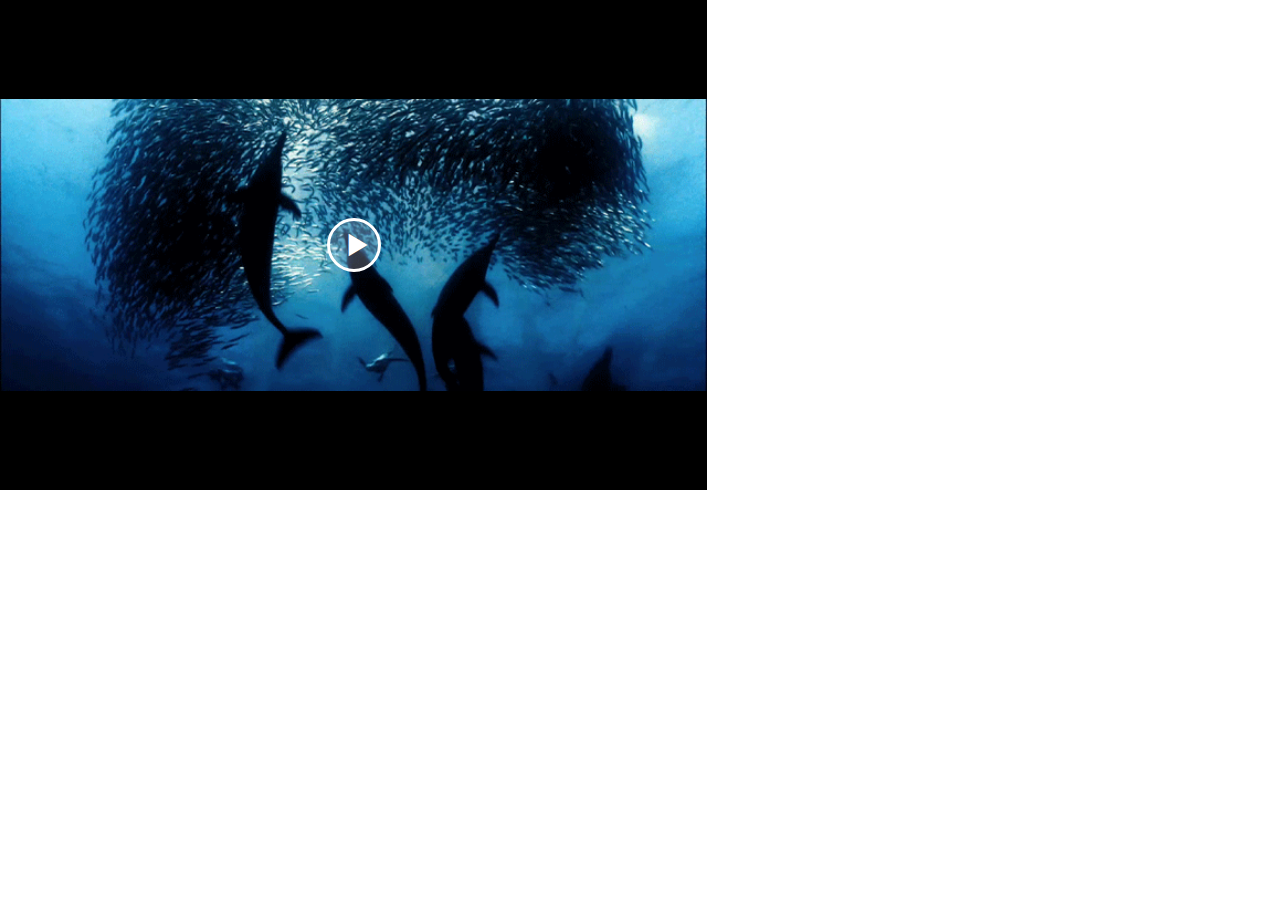
<file: pcwz/video/index.html>
<!DOCTYPE html PUBLIC "-//W3C//DTD XHTML 1.0 Transitional//EN" "http://www.w3.org/TR/xhtml1/DTD/xhtml1-transitional.dtd">
<html xmlns="http://www.w3.org/1999/xhtml">
<head>
<meta http-equiv="Content-Type" content="text/html; charset=utf-8" />
<title>HTML5视频播放器Video.Js演示地址</title>

<!-- Chang URLs to wherever Video.js files will be hosted -->
<link href="video-js.css" rel="stylesheet" type="text/css">
<!-- video.js must be in the <head> for older IEs to work. -->
<script src="video.js"></script>

<!-- Unless using the CDN hosted version, update the URL to the Flash SWF -->
<script>
videojs.options.flash.swf = "video-js.swf";
</script>


</head>
<body>


<div style="width: 707px;height: 490px;margin:0;">
	<video id="example_video_1" class="video-js vjs-default-skin" controls preload="none" width="707" height="490" poster="oceans-clip.png" data-setup="{}">
		<source src="oceans-clip.mp4" type='video/mp4' />
		<source src="oceans-clip.webm" type='video/webm' />
		<source src="oceans-clip.ogv" type='video/ogg' />
		<track kind="captions" src="demo.captions.vtt" srclang="en" label="English"></track><!-- Tracks need an ending tag thanks to IE9 -->
		<track kind="subtitles" src="demo.captions.vtt" srclang="en" label="English"></track><!-- Tracks need an ending tag thanks to IE9 -->
	</video>
</div>


</body>
</html>
</file>
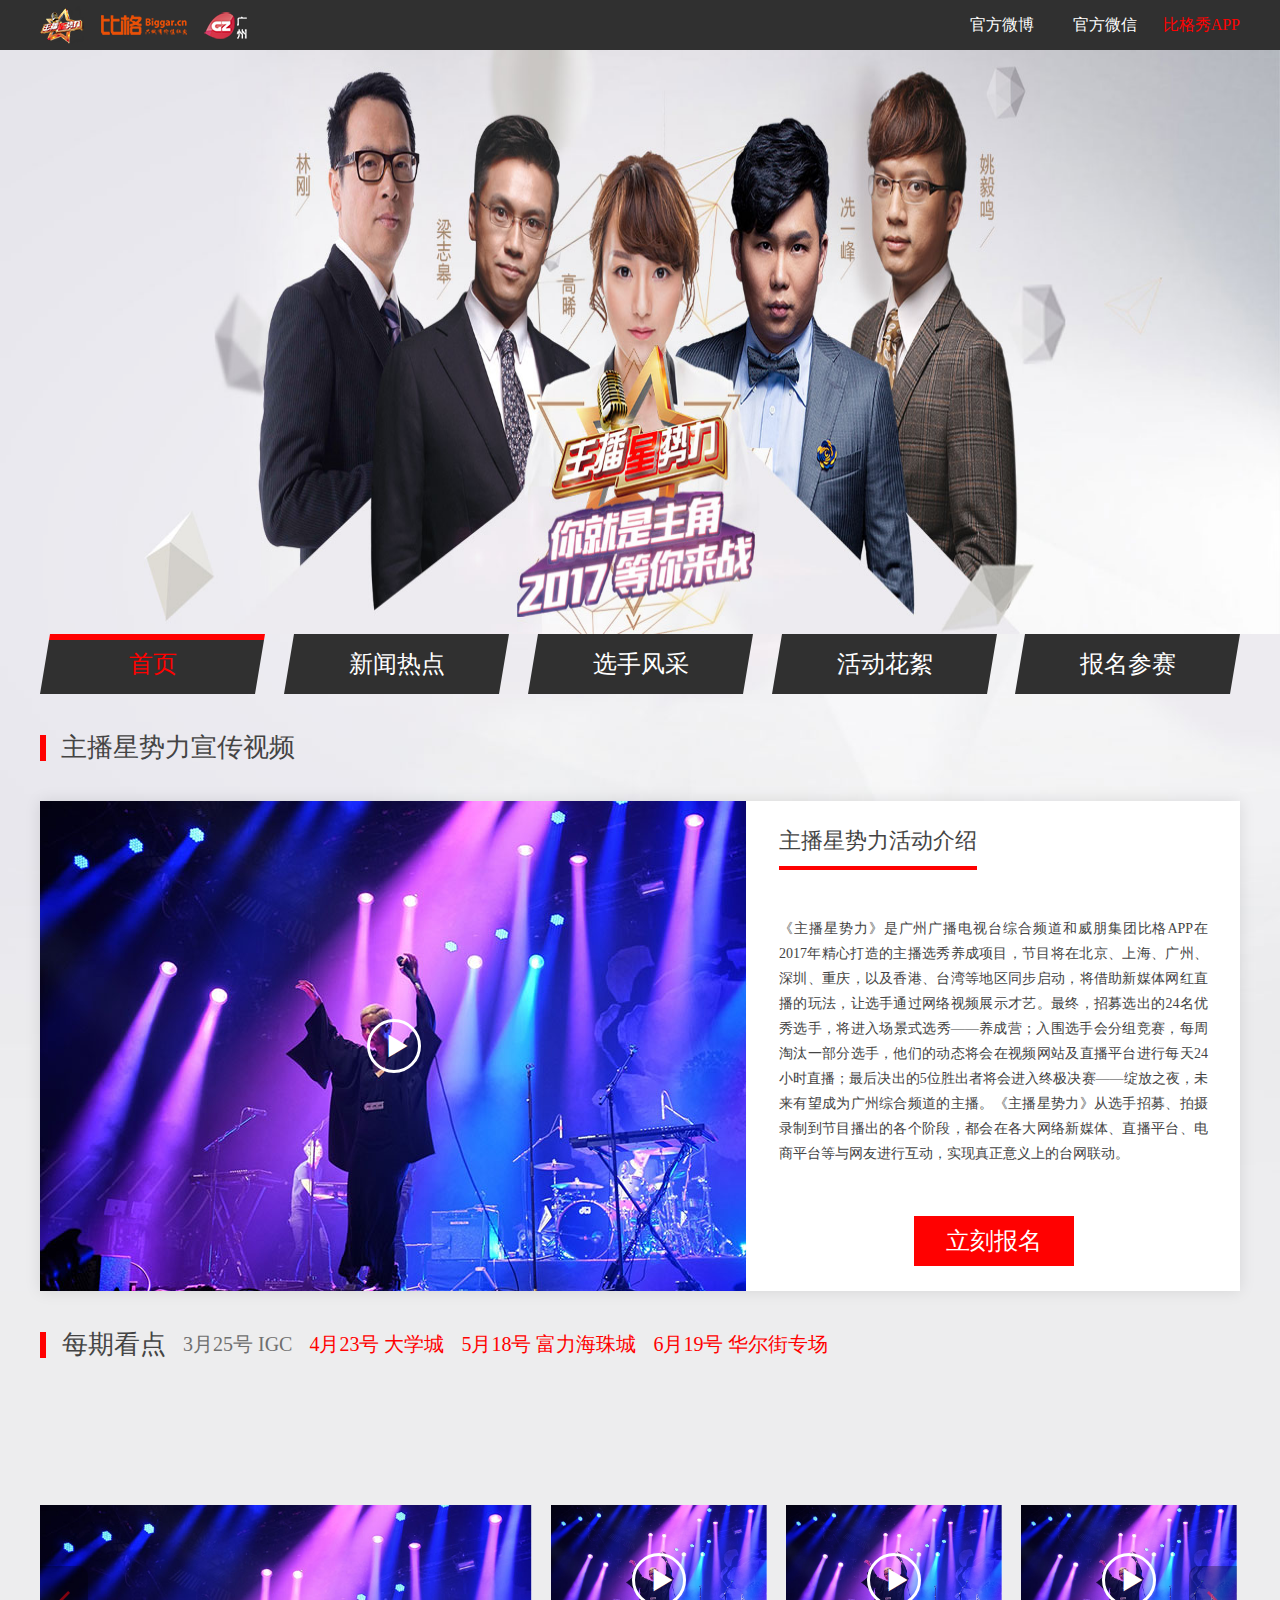
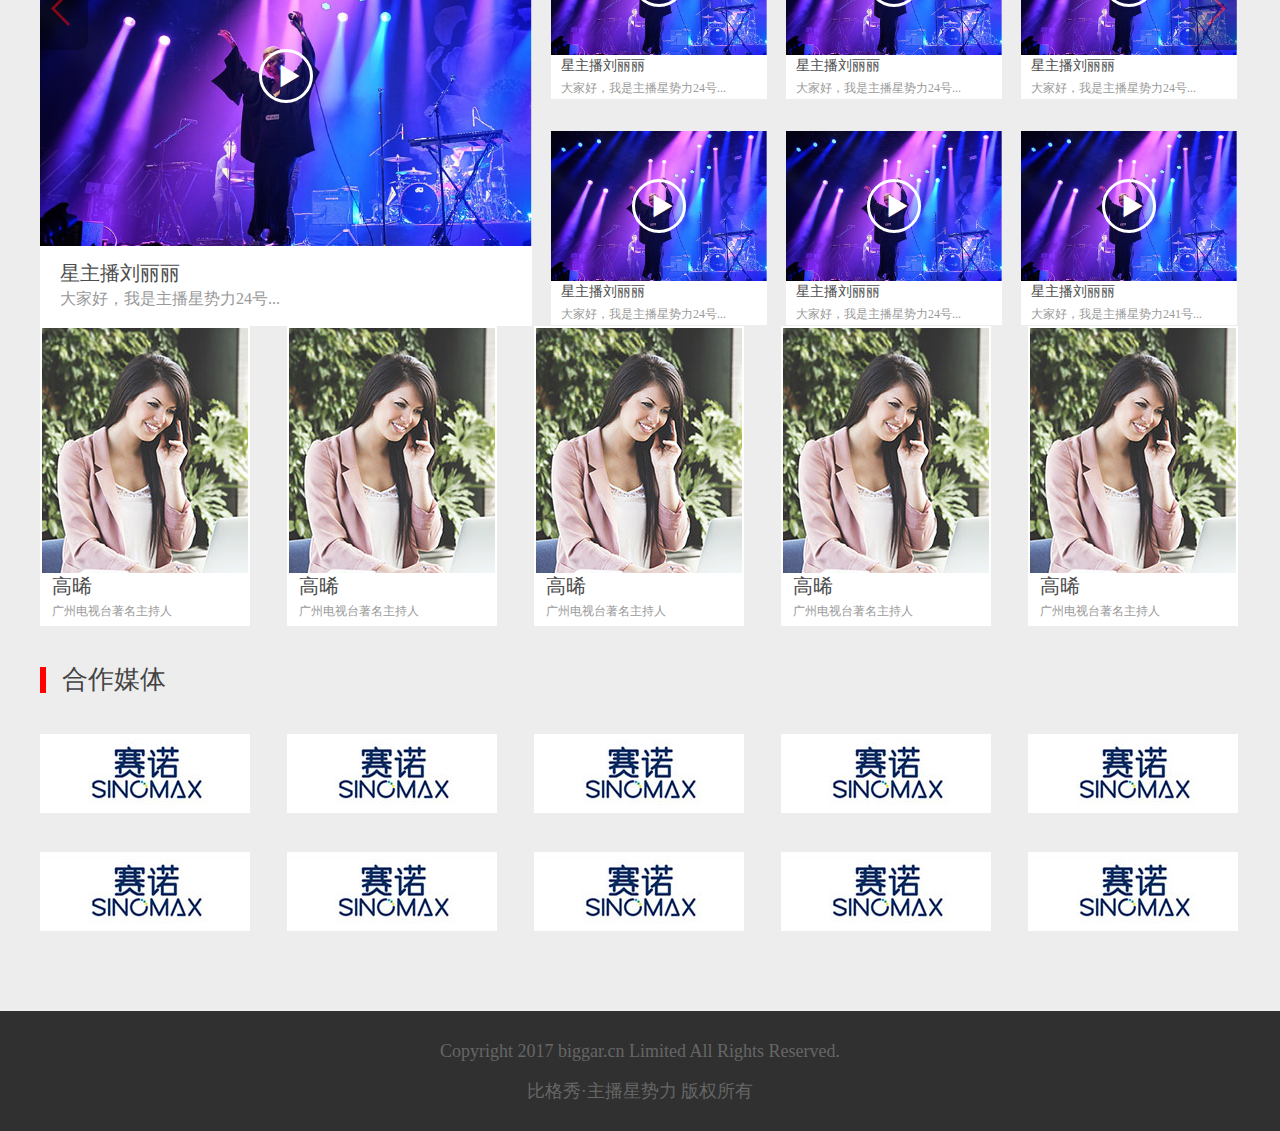
<file: pcwz/star_pc_index.html>
<!DOCTYPE html>
<html lang="en">
	<head>
		<meta charset="UTF-8">
		<meta http-equiv="Content-Type" content="text/html; charset=UTF-8">
		<meta http-equiv="X-UA-Compatible" content="IE=edge">
		<meta name="viewport" content="initial-scale=1, maximum-scale=1">
		<meta name="apple-mobile-web-app-capable" content="yes">
		<meta name="apple-mobile-web-app-status-bar-style" content="black">
		<title>主播星势力-首页</title>
		<link rel="stylesheet" href="css/style_star_pc_index.css" />
		<link rel="stylesheet" href="css/style_star_pc_main.css"/>
		<!-- 视频播放器 -->
		<link href="video/video-js.css" rel="stylesheet" type="text/css">
		<script src="video/video.js"></script>
		
		<!-- 左右滑动 -->
		<script type="text/javascript" src="js/jquery-1.7.2.min.js"></script> 
		<script type="text/javascript" src="js/star-pcindex-common.js"></script> 
		<script type="text/javascript" src="js/star-pcindex.js"></script>
		
		
	</head>
	<body>
		<!--logo 开始-->
		<div class="top_all">
		    <div class="top">
		    	<div class="top_l">
		    		<a href="#"><img src="images/star_pc_logo_xingshili.png" alt="主播星势力" /></a>
		    		<a href="#"><img src="images/star_pc_logo_biggar.png" alt="比格秀" /></a>
		    		<a href="#"><img src="images/star_pc_logo_gztv.png" alt="广州广播电视台综合频道" /></a>
		    	</div>
		        <div class="top_r">
		        	<a href="#" class="pc_weibo">官方微博</a>
		        	<!--<a href="#"onMouseOver="document.all.pc_erweima.style.visibility=''" onMouseOut="document.all.pc_erweima.style.visibility='hidden'">官方微信</a>
			    	<div class="pc_erweima">
				        <img src="images/biggar_logo.jpg" width="100" height="100" />
						关注官方微信
				    </div>-->
				    <div class="weixin" onmouseover="this.className = 'weixin on';" onmouseout="this.className = 'weixin';">
						<a href="javascript:;">官方微信</a>
					    <div class="weixin_nr">
					    	<div class="arrow"></div>
					        <img src="images/biggar_logo.jpg" width="90" height="90" />
					    </div>
					</div>
		        	<a href="#" class="pc_app">比格秀APP</a>
		        </div>
		    </div>
		</div>
		<!--logo 结束-->
		<!-- banner 开始 -->
		<div class="index_banner">
			<img src="images/banner_bg.jpg" alt="" />
		</div>
		<!-- banner 结束 -->
		<!-- 导航 开始 -->
		<div class="nav_content_all">
			<div class="nav_content">
				<div class="nav_cont_top">
					<a class="current" href="#">首页</a>
					<a href="#">新闻热点</a>
					<a href="#">选手风采</a>
					<a href="#">活动花絮</a>
					<a href="#">报名参赛</a>
				</div>
				<div class="nav_cont_bottom">
					<div class="propaganda_title">
						<i></i>
						<h4>主播星势力宣传视频</h4>
					</div>
					<div class="propaganda_content">
						<div class="propaganda_cont_l">
							<!--<iframe src="video/index.html"></iframe>-->
							<div style="width: 707px;height: 490px;margin:0;">
								<video id="example_video_1" class="video-js vjs-default-skin" controls preload="none" width="707" height="490" poster="images/shiping_bg.jpg" data-setup="{}">
									<source src="video/zhuboxinshili.mov" type='video/mp4' />
									<source src="video/zhuboxinshili.mov" type='video/webm' />
									<source src="video/zhuboxinshili.mov" type='video/ogg' />
									<track kind="captions" src="video/demo.captions.vtt" srclang="en" label="English"></track><!-- Tracks need an ending tag thanks to IE9 -->
									<track kind="subtitles" src="video/demo.captions.vtt" srclang="en" label="English"></track><!-- Tracks need an ending tag thanks to IE9 -->
								</video>
							</div>
						</div>
						<div class="propaganda_cont_r">
							<div class="propaganda_cont_r_title">
								<h4>主播星势力活动介绍</h4>
							</div>
							<div class="propaganda_cont_r_content">
								<div class="propaganda_cont_r_text">
									<p>《主播星势力》是广州广播电视台综合频道和威朋集团比格APP在2017年精心打造的主播选秀养成项目，节目将在北京、上海、广州、深圳、重庆，以及香港、台湾等地区同步启动，将借助新媒体网红直播的玩法，让选手通过网络视频展示才艺。最终，招募选出的24名优秀选手，将进入场景式选秀——养成营；入围选手会分组竞赛，每周淘汰一部分选手，他们的动态将会在视频网站及直播平台进行每天24小时直播；最后决出的5位胜出者将会进入终极决赛——绽放之夜，未来有望成为广州综合频道的主播。《主播星势力》从选手招募、拍摄录制到节目播出的各个阶段，都会在各大网络新媒体、直播平台、电商平台等与网友进行互动，实现真正意义上的台网联动。</p>
								</div>
								<div class="propaganda_cont_r_btn">
									<a href="#" onMouseOver="document.all.menulayer_1.style.visibility=''" onMouseOut="document.all.menulayer_1.style.visibility='hidden'">立刻报名</a>
									<div id="menulayer_1" class="menulayer" style="visibility: hidden;margin-top: -50px;">About Us, About Blazing Flames.</div>
								</div>
							</div>
						</div>
					</div>
				</div>
			</div>
		</div>
		<!-- 导航 结束 -->
		<!-- 内容 开始 -->
		<div class="content_all">
			<div class="content_a">
				<div class="content_a_title">
					<i></i>
					<h4>每期看点</h4>
					<h5>3月25号 IGC</h5>
					<span>4月23号 大学城</span>
					<span>5月18号 富力海珠城</span>
					<span>6月19号 华尔街专场 </span>
				</div>
			   	<div class="m_banner">
			   		<div class="content_a_cont" style="" id="banner1">
			      		<div class="content_a_cont_l">
							<div style="width: 492px;height: 341px;margin:0;">
								<video id="example_video_1" class="video-js vjs-default-skin" controls preload="none" width="492" height="341" poster="images/shiping_bg.jpg" data-setup="{}">
									<source src="video/zhuboxinshili.mov" type='video/mp4' />
									<source src="video/zhuboxinshili.mov" type='video/webm' />
									<source src="video/zhuboxinshili.mov" type='video/ogg' />
									<track kind="captions" src="video/demo.captions.vtt" srclang="en" label="English"></track><!-- Tracks need an ending tag thanks to IE9 -->
									<track kind="subtitles" src="video/demo.captions.vtt" srclang="en" label="English"></track><!-- Tracks need an ending tag thanks to IE9 -->
								</video>
							</div>
							<div class="content_a_cont_video_tit">
								<h4>星主播刘丽丽</h4>
								<h5>大家好，我是主播星势力24号...</h5>
							</div>
						</div>
						<div class="content_a_cont_r">
							<div class="content_a_cont_rt">
								<div style="width: 216px;height: 150px;margin:0;">
									<video id="example_video_l" class="video-js vjs-default-skin" controls preload="none" width="216" height="150" poster="images/shiping_bg.jpg" data-setup="{}">
										<source src="video/zhuboxinshili.mov" type='video/mp4' />
										<source src="video/zhuboxinshili.mov" type='video/webm' />
										<source src="video/zhuboxinshili.mov" type='video/ogg' />
										<track kind="captions" src="video/demo.captions.vtt" srclang="en" label="English"></track><!-- Tracks need an ending tag thanks to IE9 -->
										<track kind="subtitles" src="video/demo.captions.vtt" srclang="en" label="English"></track><!-- Tracks need an ending tag thanks to IE9 -->
									</video>
								</div>
								<div class="content_a_cont_video_rttit">
									<h4>星主播刘丽丽</h4>
									<h5>大家好，我是主播星势力24号...</h5>
								</div>
							</div>
							<div class="content_a_cont_rb">
								<div style="width: 216px;height: 150px;margin:0;">
									<video id="example_video_l" class="video-js vjs-default-skin" controls preload="none" width="216" height="150" poster="images/shiping_bg.jpg" data-setup="{}">
										<source src="video/zhuboxinshili.mov" type='video/mp4' />
										<source src="video/zhuboxinshili.mov" type='video/webm' />
										<source src="video/zhuboxinshili.mov" type='video/ogg' />
										<track kind="captions" src="video/demo.captions.vtt" srclang="en" label="English"></track><!-- Tracks need an ending tag thanks to IE9 -->
										<track kind="subtitles" src="video/demo.captions.vtt" srclang="en" label="English"></track><!-- Tracks need an ending tag thanks to IE9 -->
									</video>
								</div>
								<div class="content_a_cont_video_rbtit">
									<h4>星主播刘丽丽</h4>
									<h5>大家好，我是主播星势力24号...</h5>
								</div>
							</div>
						</div>
						<div class="content_a_cont_r">
							<div class="content_a_cont_rt">
								<div style="width: 216px;height: 150px;margin:0;">
									<video id="example_video_l" class="video-js vjs-default-skin" controls preload="none" width="216" height="150" poster="images/shiping_bg.jpg" data-setup="{}">
										<source src="video/zhuboxinshili.mov" type='video/mp4' />
										<source src="video/zhuboxinshili.mov" type='video/webm' />
										<source src="video/zhuboxinshili.mov" type='video/ogg' />
										<track kind="captions" src="video/demo.captions.vtt" srclang="en" label="English"></track><!-- Tracks need an ending tag thanks to IE9 -->
										<track kind="subtitles" src="video/demo.captions.vtt" srclang="en" label="English"></track><!-- Tracks need an ending tag thanks to IE9 -->
									</video>
								</div>
								<div class="content_a_cont_video_rttit">
									<h4>星主播刘丽丽</h4>
									<h5>大家好，我是主播星势力24号...</h5>
								</div>
							</div>
							<div class="content_a_cont_rb">
								<div style="width: 216px;height: 150px;margin:0;">
									<video id="example_video_l" class="video-js vjs-default-skin" controls preload="none" width="216" height="150" poster="images/shiping_bg.jpg" data-setup="{}">
										<source src="video/zhuboxinshili.mov" type='video/mp4' />
										<source src="video/zhuboxinshili.mov" type='video/webm' />
										<source src="video/zhuboxinshili.mov" type='video/ogg' />
										<track kind="captions" src="video/demo.captions.vtt" srclang="en" label="English"></track><!-- Tracks need an ending tag thanks to IE9 -->
										<track kind="subtitles" src="video/demo.captions.vtt" srclang="en" label="English"></track><!-- Tracks need an ending tag thanks to IE9 -->
									</video>
								</div>
								<div class="content_a_cont_video_rbtit">
									<h4>星主播刘丽丽</h4>
									<h5>大家好，我是主播星势力24号...</h5>
								</div>
							</div>
						</div>
						<div class="content_a_cont_r">
							<div class="content_a_cont_rt">
								<div style="width: 216px;height: 150px;margin:0;">
									<video id="example_video_l" class="video-js vjs-default-skin" controls preload="none" width="216" height="150" poster="images/shiping_bg.jpg" data-setup="{}">
										<source src="video/zhuboxinshili.mov" type='video/mp4' />
										<source src="video/zhuboxinshili.mov" type='video/webm' />
										<source src="video/zhuboxinshili.mov" type='video/ogg' />
										<track kind="captions" src="video/demo.captions.vtt" srclang="en" label="English"></track><!-- Tracks need an ending tag thanks to IE9 -->
										<track kind="subtitles" src="video/demo.captions.vtt" srclang="en" label="English"></track><!-- Tracks need an ending tag thanks to IE9 -->
									</video>
								</div>
								<div class="content_a_cont_video_rttit">
									<h4>星主播刘丽丽</h4>
									<h5>大家好，我是主播星势力24号...</h5>
								</div>
							</div>
							<div class="content_a_cont_rb">
								<div style="width: 216px;height: 150px;margin:0;">
									<video id="example_video_l" class="video-js vjs-default-skin" controls preload="none" width="216" height="150" poster="images/shiping_bg.jpg" data-setup="{}">
										<source src="video/zhuboxinshili.mov" type='video/mp4' />
										<source src="video/zhuboxinshili.mov" type='video/webm' />
										<source src="video/zhuboxinshili.mov" type='video/ogg' />
										<track kind="captions" src="video/demo.captions.vtt" srclang="en" label="English"></track><!-- Tracks need an ending tag thanks to IE9 -->
										<track kind="subtitles" src="video/demo.captions.vtt" srclang="en" label="English"></track><!-- Tracks need an ending tag thanks to IE9 -->
									</video>
								</div>
								<div class="content_a_cont_video_rbtit">
									<h4>星主播刘丽丽</h4>
									<h5>大家好，我是主播星势力241号...</h5>
								</div>
							</div>
						</div>
				    </div>
				    <div class="content_a_cont" style="display:none;" id="banner2">
				      	<div class="content_a_cont_l">
							<div style="width: 492px;height: 341px;margin:0;">
								<video id="example_video_1" class="video-js vjs-default-skin" controls preload="none" width="492" height="341" poster="images/shiping_bg.jpg" data-setup="{}">
									<source src="video/zhuboxinshili.mov" type='video/mp4' />
									<source src="video/zhuboxinshili.mov" type='video/webm' />
									<source src="video/zhuboxinshili.mov" type='video/ogg' />
									<track kind="captions" src="video/demo.captions.vtt" srclang="en" label="English"></track><!-- Tracks need an ending tag thanks to IE9 -->
									<track kind="subtitles" src="video/demo.captions.vtt" srclang="en" label="English"></track><!-- Tracks need an ending tag thanks to IE9 -->
								</video>
							</div>
							<div class="content_a_cont_video_tit">
								<h4>星主播刘丽丽</h4>
								<h5>大家好，我是主播星势力24号...</h5>
							</div>
						</div>
						<div class="content_a_cont_r">
							<div class="content_a_cont_rt">
								<div style="width: 216px;height: 150px;margin:0;">
									<video id="example_video_l" class="video-js vjs-default-skin" controls preload="none" width="216" height="150" poster="images/shiping_bg.jpg" data-setup="{}">
										<source src="video/zhuboxinshili.mov" type='video/mp4' />
										<source src="video/zhuboxinshili.mov" type='video/webm' />
										<source src="video/zhuboxinshili.mov" type='video/ogg' />
										<track kind="captions" src="video/demo.captions.vtt" srclang="en" label="English"></track><!-- Tracks need an ending tag thanks to IE9 -->
										<track kind="subtitles" src="video/demo.captions.vtt" srclang="en" label="English"></track><!-- Tracks need an ending tag thanks to IE9 -->
									</video>
								</div>
								<div class="content_a_cont_video_rttit">
									<h4>星主播刘丽丽</h4>
									<h5>大家好，我是主播星势力24号...</h5>
								</div>
							</div>
							<div class="content_a_cont_rb">
								<div style="width: 216px;height: 150px;margin:0;">
									<video id="example_video_l" class="video-js vjs-default-skin" controls preload="none" width="216" height="150" poster="images/shiping_bg.jpg" data-setup="{}">
										<source src="video/zhuboxinshili.mov" type='video/mp4' />
										<source src="video/zhuboxinshili.mov" type='video/webm' />
										<source src="video/zhuboxinshili.mov" type='video/ogg' />
										<track kind="captions" src="video/demo.captions.vtt" srclang="en" label="English"></track><!-- Tracks need an ending tag thanks to IE9 -->
										<track kind="subtitles" src="video/demo.captions.vtt" srclang="en" label="English"></track><!-- Tracks need an ending tag thanks to IE9 -->
									</video>
								</div>
								<div class="content_a_cont_video_rbtit">
									<h4>星主播刘丽丽</h4>
									<h5>大家好，我是主播星势力24号...</h5>
								</div>
							</div>
						</div>
						<div class="content_a_cont_r">
							<div class="content_a_cont_rt">
								<div style="width: 216px;height: 150px;margin:0;">
									<video id="example_video_l" class="video-js vjs-default-skin" controls preload="none" width="216" height="150" poster="images/shiping_bg.jpg" data-setup="{}">
										<source src="video/zhuboxinshili.mov" type='video/mp4' />
										<source src="video/zhuboxinshili.mov" type='video/webm' />
										<source src="video/zhuboxinshili.mov" type='video/ogg' />
										<track kind="captions" src="video/demo.captions.vtt" srclang="en" label="English"></track><!-- Tracks need an ending tag thanks to IE9 -->
										<track kind="subtitles" src="video/demo.captions.vtt" srclang="en" label="English"></track><!-- Tracks need an ending tag thanks to IE9 -->
									</video>
								</div>
								<div class="content_a_cont_video_rttit">
									<h4>星主播刘丽丽</h4>
									<h5>大家好，我是主播星势力24号...</h5>
								</div>
							</div>
							<div class="content_a_cont_rb">
								<div style="width: 216px;height: 150px;margin:0;">
									<video id="example_video_l" class="video-js vjs-default-skin" controls preload="none" width="216" height="150" poster="images/shiping_bg.jpg" data-setup="{}">
										<source src="video/zhuboxinshili.mov" type='video/mp4' />
										<source src="video/zhuboxinshili.mov" type='video/webm' />
										<source src="video/zhuboxinshili.mov" type='video/ogg' />
										<track kind="captions" src="video/demo.captions.vtt" srclang="en" label="English"></track><!-- Tracks need an ending tag thanks to IE9 -->
										<track kind="subtitles" src="video/demo.captions.vtt" srclang="en" label="English"></track><!-- Tracks need an ending tag thanks to IE9 -->
									</video>
								</div>
								<div class="content_a_cont_video_rbtit">
									<h4>星主播刘丽丽</h4>
									<h5>大家好，我是主播星势力24号...</h5>
								</div>
							</div>
						</div>
						<div class="content_a_cont_r">
							<div class="content_a_cont_rt">
								<div style="width: 216px;height: 150px;margin:0;">
									<video id="example_video_l" class="video-js vjs-default-skin" controls preload="none" width="216" height="150" poster="images/shiping_bg.jpg" data-setup="{}">
										<source src="video/zhuboxinshili.mov" type='video/mp4' />
										<source src="video/zhuboxinshili.mov" type='video/webm' />
										<source src="video/zhuboxinshili.mov" type='video/ogg' />
										<track kind="captions" src="video/demo.captions.vtt" srclang="en" label="English"></track><!-- Tracks need an ending tag thanks to IE9 -->
										<track kind="subtitles" src="video/demo.captions.vtt" srclang="en" label="English"></track><!-- Tracks need an ending tag thanks to IE9 -->
									</video>
								</div>
								<div class="content_a_cont_video_rttit">
									<h4>星主播刘丽丽</h4>
									<h5>大家好，我是主播星势力24号...</h5>
								</div>
							</div>
							<div class="content_a_cont_rb">
								<div style="width: 216px;height: 150px;margin:0;">
									<video id="example_video_l" class="video-js vjs-default-skin" controls preload="none" width="216" height="150" poster="images/shiping_bg.jpg" data-setup="{}">
										<source src="video/zhuboxinshili.mov" type='video/mp4' />
										<source src="video/zhuboxinshili.mov" type='video/webm' />
										<source src="video/zhuboxinshili.mov" type='video/ogg' />
										<track kind="captions" src="video/demo.captions.vtt" srclang="en" label="English"></track><!-- Tracks need an ending tag thanks to IE9 -->
										<track kind="subtitles" src="video/demo.captions.vtt" srclang="en" label="English"></track><!-- Tracks need an ending tag thanks to IE9 -->
									</video>
								</div>
								<div class="content_a_cont_video_rbtit">
									<h4>星主播刘丽丽</h4>
									<h5>大家好，我是主播星势力242号...</h5>
								</div>
							</div>
						</div>
				    </div>
				    <div class="content_a_cont" style="display:none;" id="banner3">
						<div class="content_a_cont_l">
							<div style="width: 492px;height: 341px;margin:0;">
								<video id="example_video_1" class="video-js vjs-default-skin" controls preload="none" width="492" height="341" poster="images/shiping_bg.jpg" data-setup="{}">
									<source src="video/zhuboxinshili.mov" type='video/mp4' />
									<source src="video/zhuboxinshili.mov" type='video/webm' />
									<source src="video/zhuboxinshili.mov" type='video/ogg' />
									<track kind="captions" src="video/demo.captions.vtt" srclang="en" label="English"></track><!-- Tracks need an ending tag thanks to IE9 -->
									<track kind="subtitles" src="video/demo.captions.vtt" srclang="en" label="English"></track><!-- Tracks need an ending tag thanks to IE9 -->
								</video>
							</div>
							<div class="content_a_cont_video_tit">
								<h4>星主播刘丽丽</h4>
								<h5>大家好，我是主播星势力24号...</h5>
							</div>
						</div>
						<div class="content_a_cont_r">
							<div class="content_a_cont_rt">
								<div style="width: 216px;height: 150px;margin:0;">
									<video id="example_video_l" class="video-js vjs-default-skin" controls preload="none" width="216" height="150" poster="images/shiping_bg.jpg" data-setup="{}">
										<source src="video/zhuboxinshili.mov" type='video/mp4' />
										<source src="video/zhuboxinshili.mov" type='video/webm' />
										<source src="video/zhuboxinshili.mov" type='video/ogg' />
										<track kind="captions" src="video/demo.captions.vtt" srclang="en" label="English"></track><!-- Tracks need an ending tag thanks to IE9 -->
										<track kind="subtitles" src="video/demo.captions.vtt" srclang="en" label="English"></track><!-- Tracks need an ending tag thanks to IE9 -->
									</video>
								</div>
								<div class="content_a_cont_video_rttit">
									<h4>星主播刘丽丽</h4>
									<h5>大家好，我是主播星势力24号...</h5>
								</div>
							</div>
							<div class="content_a_cont_rb">
								<div style="width: 216px;height: 150px;margin:0;">
									<video id="example_video_l" class="video-js vjs-default-skin" controls preload="none" width="216" height="150" poster="images/shiping_bg.jpg" data-setup="{}">
										<source src="video/zhuboxinshili.mov" type='video/mp4' />
										<source src="video/zhuboxinshili.mov" type='video/webm' />
										<source src="video/zhuboxinshili.mov" type='video/ogg' />
										<track kind="captions" src="video/demo.captions.vtt" srclang="en" label="English"></track><!-- Tracks need an ending tag thanks to IE9 -->
										<track kind="subtitles" src="video/demo.captions.vtt" srclang="en" label="English"></track><!-- Tracks need an ending tag thanks to IE9 -->
									</video>
								</div>
								<div class="content_a_cont_video_rbtit">
									<h4>星主播刘丽丽</h4>
									<h5>大家好，我是主播星势力24号...</h5>
								</div>
							</div>
						</div>
						<div class="content_a_cont_r">
							<div class="content_a_cont_rt">
								<div style="width: 216px;height: 150px;margin:0;">
									<video id="example_video_l" class="video-js vjs-default-skin" controls preload="none" width="216" height="150" poster="images/shiping_bg.jpg" data-setup="{}">
										<source src="video/zhuboxinshili.mov" type='video/mp4' />
										<source src="video/zhuboxinshili.mov" type='video/webm' />
										<source src="video/zhuboxinshili.mov" type='video/ogg' />
										<track kind="captions" src="video/demo.captions.vtt" srclang="en" label="English"></track><!-- Tracks need an ending tag thanks to IE9 -->
										<track kind="subtitles" src="video/demo.captions.vtt" srclang="en" label="English"></track><!-- Tracks need an ending tag thanks to IE9 -->
									</video>
								</div>
								<div class="content_a_cont_video_rttit">
									<h4>星主播刘丽丽</h4>
									<h5>大家好，我是主播星势力24号...</h5>
								</div>
							</div>
							<div class="content_a_cont_rb">
								<div style="width: 216px;height: 150px;margin:0;">
									<video id="example_video_l" class="video-js vjs-default-skin" controls preload="none" width="216" height="150" poster="images/shiping_bg.jpg" data-setup="{}">
										<source src="video/zhuboxinshili.mov" type='video/mp4' />
										<source src="video/zhuboxinshili.mov" type='video/webm' />
										<source src="video/zhuboxinshili.mov" type='video/ogg' />
										<track kind="captions" src="video/demo.captions.vtt" srclang="en" label="English"></track><!-- Tracks need an ending tag thanks to IE9 -->
										<track kind="subtitles" src="video/demo.captions.vtt" srclang="en" label="English"></track><!-- Tracks need an ending tag thanks to IE9 -->
									</video>
								</div>
								<div class="content_a_cont_video_rbtit">
									<h4>星主播刘丽丽</h4>
									<h5>大家好，我是主播星势力24号...</h5>
								</div>
							</div>
						</div>
						<div class="content_a_cont_r">
							<div class="content_a_cont_rt">
								<div style="width: 216px;height: 150px;margin:0;">
									<video id="example_video_l" class="video-js vjs-default-skin" controls preload="none" width="216" height="150" poster="images/shiping_bg.jpg" data-setup="{}">
										<source src="video/zhuboxinshili.mov" type='video/mp4' />
										<source src="video/zhuboxinshili.mov" type='video/webm' />
										<source src="video/zhuboxinshili.mov" type='video/ogg' />
										<track kind="captions" src="video/demo.captions.vtt" srclang="en" label="English"></track><!-- Tracks need an ending tag thanks to IE9 -->
										<track kind="subtitles" src="video/demo.captions.vtt" srclang="en" label="English"></track><!-- Tracks need an ending tag thanks to IE9 -->
									</video>
								</div>
								<div class="content_a_cont_video_rttit">
									<h4>星主播刘丽丽</h4>
									<h5>大家好，我是主播星势力24号...</h5>
								</div>
							</div>
							<div class="content_a_cont_rb">
								<div style="width: 216px;height: 150px;margin:0;">
									<video id="example_video_l" class="video-js vjs-default-skin" controls preload="none" width="216" height="150" poster="images/shiping_bg.jpg" data-setup="{}">
										<source src="video/zhuboxinshili.mov" type='video/mp4' />
										<source src="video/zhuboxinshili.mov" type='video/webm' />
										<source src="video/zhuboxinshili.mov" type='video/ogg' />
										<track kind="captions" src="video/demo.captions.vtt" srclang="en" label="English"></track><!-- Tracks need an ending tag thanks to IE9 -->
										<track kind="subtitles" src="video/demo.captions.vtt" srclang="en" label="English"></track><!-- Tracks need an ending tag thanks to IE9 -->
									</video>
								</div>
								<div class="content_a_cont_video_rbtit">
									<h4>星主播刘丽丽</h4>
									<h5>大家好，我是主播星势力243号...</h5>
								</div>
							</div>
						</div>
				    </div>
				    <div class="banner_ctrl">
				    	<a href="javascript:;" class="prev" title=""></a> 
				    	<a href="javascript:;" class="next" title=""></a> 
				    </div>
			   	</div>
			</div>
		</div>
		<!-- 内容 结束 -->
		<!-- 导师 开始 -->
		<div class="tutor_all">
			<div class="tutor_b">
				<div class="tutor_b_title">
					<i></i>
					<h4>导师阵营</h4>
				</div>
			   	<div class="tutor_b_cont">
					<div class="tutor_list">
						<img src="images/tutor_touxiang.jpg" />
						<div class="tutor_list_title">
							<h4>高晞</h4>
							<h5>广州电视台著名主持人</h5>
						</div>
					</div>
					<div class="tutor_list">
						<img src="images/tutor_touxiang.jpg" />
						<div class="tutor_list_title">
							<h4>高晞</h4>
							<h5>广州电视台著名主持人</h5>
						</div>
					</div>
					<div class="tutor_list">
						<img src="images/tutor_touxiang.jpg" />
						<div class="tutor_list_title">
							<h4>高晞</h4>
							<h5>广州电视台著名主持人</h5>
						</div>
					</div>
					<div class="tutor_list">
						<img src="images/tutor_touxiang.jpg" />
						<div class="tutor_list_title">
							<h4>高晞</h4>
							<h5>广州电视台著名主持人</h5>
						</div>
					</div>
					<div class="tutor_list">
						<img src="images/tutor_touxiang.jpg" />
						<div class="tutor_list_title">
							<h4>高晞</h4>
							<h5>广州电视台著名主持人</h5>
						</div>
					</div>
				</div>
			</div>
		</div>
		<!-- 导师 结束 -->
		<!-- 合作媒体 开始 -->
		<div class="media_all">
			<div class="media_c">
				<div class="media_c_title">
					<i></i>
					<h4>合作媒体</h4>
				</div>
			   	<div class="media_c_cont">
					<div class="media_list">
						<a href="#">
							<img src="images/brand_logo.jpg" />
						</a>
						<a href="#">
							<img src="images/brand_logo.jpg" />
						</a>
						<a href="#">
							<img src="images/brand_logo.jpg" />
						</a>
						<a href="#">
							<img src="images/brand_logo.jpg" />
						</a>
						<a href="#">
							<img src="images/brand_logo.jpg" />
						</a>
					</div>
					<div class="media_list">
						<a href="#">
							<img src="images/brand_logo.jpg" />
						</a>
						<a href="#">
							<img src="images/brand_logo.jpg" />
						</a>
						<a href="#">
							<img src="images/brand_logo.jpg" />
						</a>
						<a href="#">
							<img src="images/brand_logo.jpg" />
						</a>
						<a href="#">
							<img src="images/brand_logo.jpg" />
						</a>
					</div>
				</div>
			</div>
		</div>
		<!-- 合作媒体 结束 -->
		<!-- 版权 开始 -->
		<div class="copyright_all">
			<div class="copyright">
				<li>Copyright  2017 biggar.cn Limited All Rights Reserved. </li>
				<li>比格秀·主播星势力 版权所有 </li>
			</div>
		</div>
		<!-- 版权 结束 -->
	</body>
</html>
</file>
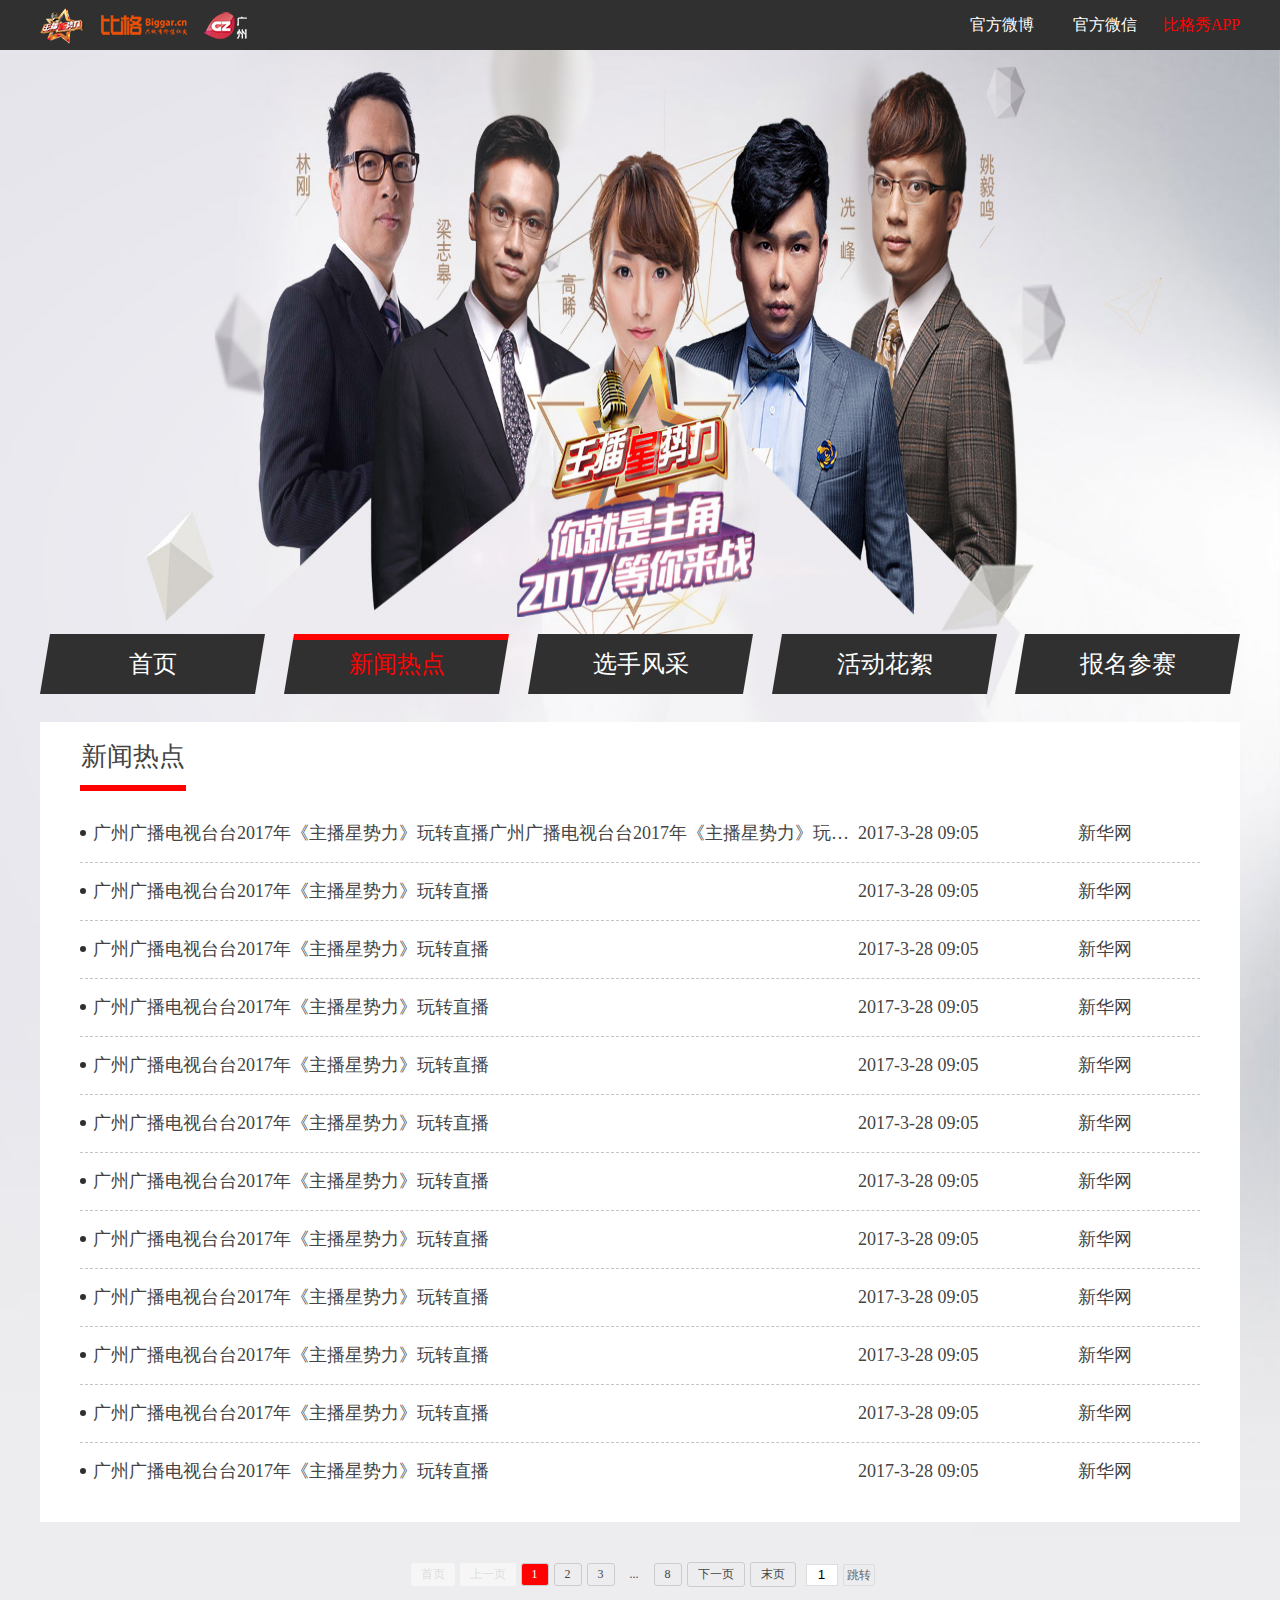
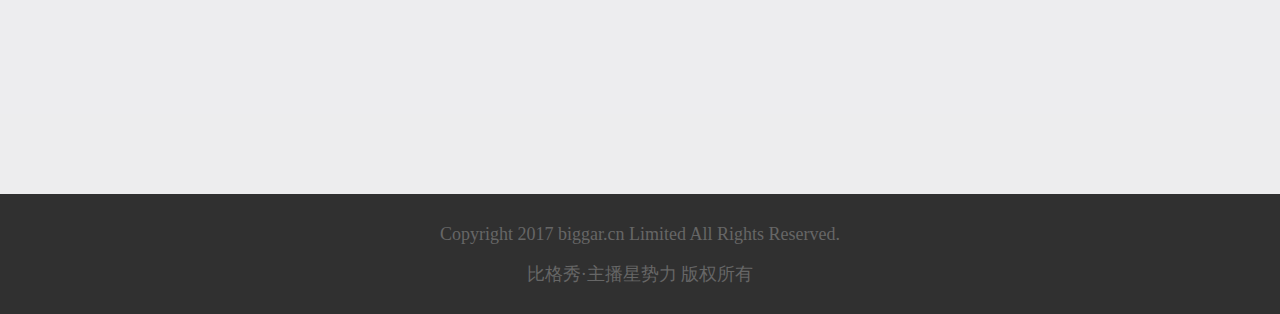
<file: pcwz/star_pc_news.html>
<!DOCTYPE html>
<html lang="en">
	<head>
		<meta charset="UTF-8">
		<meta http-equiv="Content-Type" content="text/html; charset=UTF-8">
		<meta http-equiv="X-UA-Compatible" content="IE=edge">
		<meta name="viewport" content="initial-scale=1, maximum-scale=1">
		<meta name="apple-mobile-web-app-capable" content="yes">
		<meta name="apple-mobile-web-app-status-bar-style" content="black">
		<title>主播星势力-新闻热点</title>
		<link rel="stylesheet" href="css/style_star_pc_news.css" />
		<link rel="stylesheet" href="css/style_star_pc_main.css"/>
		
		
	</head>
	<body>
		<!--logo 开始-->
		<div class="top_all">
		    <div class="top">
		    	<div class="top_l">
		    		<a href="#"><img src="images/star_pc_logo_xingshili.png" alt="主播星势力" /></a>
		    		<a href="#"><img src="images/star_pc_logo_biggar.png" alt="比格秀" /></a>
		    		<a href="#"><img src="images/star_pc_logo_gztv.png" alt="广州广播电视台综合频道" /></a>
		    	</div>
		        <div class="top_r">
		        	<a href="#" class="pc_weibo">官方微博</a>
		        	<!--<a href="#"onMouseOver="document.all.pc_erweima.style.visibility=''" onMouseOut="document.all.pc_erweima.style.visibility='hidden'">官方微信</a>
			    	<div class="pc_erweima">
				        <img src="images/biggar_logo.jpg" width="100" height="100" />
						关注官方微信
				    </div>-->
				    <div class="weixin" onmouseover="this.className = 'weixin on';" onmouseout="this.className = 'weixin';">
						<a href="javascript:;">官方微信</a>
					    <div class="weixin_nr">
					    	<div class="arrow"></div>
					        <img src="images/biggar_logo.jpg" width="90" height="90" />
					    </div>
					</div>
		        	<a href="#" class="pc_app">比格秀APP</a>
		        </div>
		    </div>
		</div>
		<!--logo 结束-->
		<!-- banner 开始 -->
		<div class="index_banner">
			<img src="images/banner_bg.jpg" alt="" />
		</div>
		<!-- banner 结束 -->
		<!-- 导航 开始 -->
		<div class="nav_content_all">
			<div class="nav_content">
				<div class="nav_cont_top">
					<a href="#">首页</a>
					<a class="current" href="#">新闻热点</a>
					<a href="#">选手风采</a>
					<a href="#">活动花絮</a>
					<a href="#">报名参赛</a>
				</div>
				<div class="nav_cont_news">
					<div class="nav_cont_news_top">
						<div class="nav_cont_news_top_title">
							<h4>新闻热点</h4>
						</div>
						<div class="nav_cont_news_top_text">
							<a href="#" target="_blank">
								<i></i>
								<h4>广州广播电视台台2017年《主播星势力》玩转直播广州广播电视台台2017年《主播星势力》玩转直播广州广播电视台台2017年《主播星势力》玩转直播广州广播电视台台2017年《主播星势力》玩转直播广州广播电视台台2017年《主播星势力》玩转直播广州广播电视台台2017年《主播星势力》玩转直播广州广播电视台台2017年《主播星势力》玩转直播广州广播电视台台2017年《主播星势力》玩转直播广州广播电视台台2017年《主播星势力》玩转直播广州广播电视台台2017年《主播星势力》玩转直播广州广播电视台台2017年《主播星势力》玩转直播广州广播电视台台2017年《主播星势力》玩转直播广州广播电视台台2017年《主播星势力》玩转直播广州广播电视台台2017年《主播星势力》玩转直播广州广播电视台台2017年《主播星势力》玩转直播</h4>
								<h5>2017-3-28 09:05</h5>
								<h6>新华网</h6>
							</a>
							<a href="#" target="_blank">
								<i></i>
								<h4>广州广播电视台台2017年《主播星势力》玩转直播</h4>
								<h5>2017-3-28 09:05</h5>
								<h6>新华网</h6>
							</a>
							<a href="#" target="_blank">
								<i></i>
								<h4>广州广播电视台台2017年《主播星势力》玩转直播</h4>
								<h5>2017-3-28 09:05</h5>
								<h6>新华网</h6>
							</a>
							<a href="#" target="_blank">
								<i></i>
								<h4>广州广播电视台台2017年《主播星势力》玩转直播</h4>
								<h5>2017-3-28 09:05</h5>
								<h6>新华网</h6>
							</a>
							<a href="#" target="_blank">
								<i></i>
								<h4>广州广播电视台台2017年《主播星势力》玩转直播</h4>
								<h5>2017-3-28 09:05</h5>
								<h6>新华网</h6>
							</a>
							<a href="#" target="_blank">
								<i></i>
								<h4>广州广播电视台台2017年《主播星势力》玩转直播</h4>
								<h5>2017-3-28 09:05</h5>
								<h6>新华网</h6>
							</a>
							<a href="#" target="_blank">
								<i></i>
								<h4>广州广播电视台台2017年《主播星势力》玩转直播</h4>
								<h5>2017-3-28 09:05</h5>
								<h6>新华网</h6>
							</a>
							<a href="#" target="_blank">
								<i></i>
								<h4>广州广播电视台台2017年《主播星势力》玩转直播</h4>
								<h5>2017-3-28 09:05</h5>
								<h6>新华网</h6>
							</a>
							<a href="#" target="_blank">
								<i></i>
								<h4>广州广播电视台台2017年《主播星势力》玩转直播</h4>
								<h5>2017-3-28 09:05</h5>
								<h6>新华网</h6>
							</a>
							<a href="#" target="_blank">
								<i></i>
								<h4>广州广播电视台台2017年《主播星势力》玩转直播</h4>
								<h5>2017-3-28 09:05</h5>
								<h6>新华网</h6>
							</a>
							<a href="#" target="_blank">
								<i></i>
								<h4>广州广播电视台台2017年《主播星势力》玩转直播</h4>
								<h5>2017-3-28 09:05</h5>
								<h6>新华网</h6>
							</a>
							<a href="#" target="_blank">
								<i></i>
								<h4>广州广播电视台台2017年《主播星势力》玩转直播</h4>
								<h5>2017-3-28 09:05</h5>
								<h6>新华网</h6>
							</a>
						</div>
					</div>
					<div id="pageToolbar"></div>
					<!-- 分页 -->
					<script type="text/javascript" src="js/jquery-1.11.2.js"></script>
					<script type="text/javascript" src="js/fenye.js"></script>
					<script type="text/javascript" src="js/paging.js"></script>
					<script>
						$('#pageToolbar').Paging({pagesize:12,count:85,toolbar:true});
					</script>
				</div>
			</div>
		</div>
		<!-- 导航 结束 -->
		
		<!-- 版权 开始 -->
		<div class="copyright_all">
			<div class="copyright">
				<li>Copyright  2017 biggar.cn Limited All Rights Reserved. </li>
				<li>比格秀·主播星势力 版权所有 </li>
			</div>
		</div>
		<!-- 版权 结束 -->
	</body>
</html>
</file>
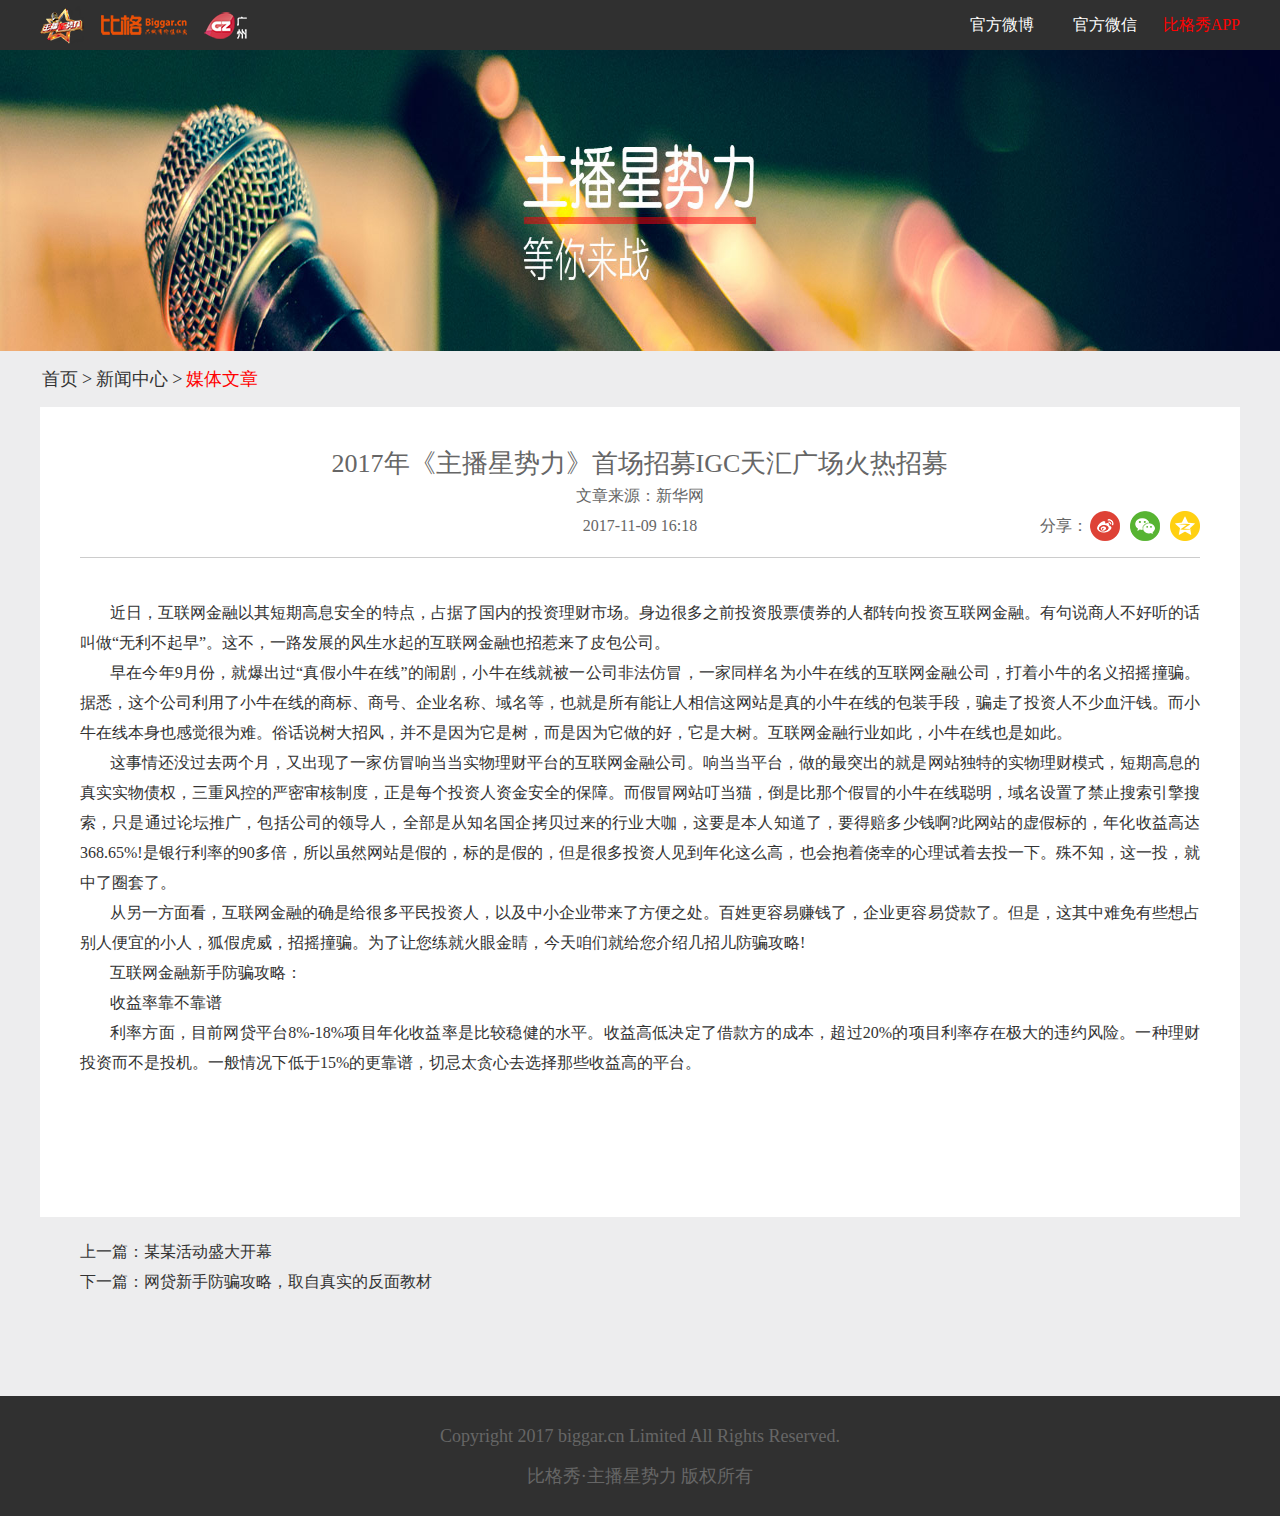
<file: pcwz/star_pc_news_xiang.html>
<!DOCTYPE html>
<html lang="en">
	<head>
		<meta charset="UTF-8">
		<meta http-equiv="Content-Type" content="text/html; charset=UTF-8">
		<meta http-equiv="X-UA-Compatible" content="IE=edge">
		<meta name="viewport" content="initial-scale=1, maximum-scale=1">
		<meta name="apple-mobile-web-app-capable" content="yes">
		<meta name="apple-mobile-web-app-status-bar-style" content="black">
		<title>主播星势力-新闻详情页</title>
		<link rel="stylesheet" href="css/style_star_pc_news_xiang.css" />
		<link rel="stylesheet" href="css/style_star_pc_main.css"/>
		
		
	</head>
	<body>
		<!--logo 开始-->
		<div class="top_all">
		    <div class="top">
		    	<div class="top_l">
		    		<a href="#"><img src="images/star_pc_logo_xingshili.png" alt="主播星势力" /></a>
		    		<a href="#"><img src="images/star_pc_logo_biggar.png" alt="比格秀" /></a>
		    		<a href="#"><img src="images/star_pc_logo_gztv.png" alt="广州广播电视台综合频道" /></a>
		    	</div>
		        <div class="top_r">
		        	<a href="#" class="pc_weibo">官方微博</a>
		        	<!--<a href="#"onMouseOver="document.all.pc_erweima.style.visibility=''" onMouseOut="document.all.pc_erweima.style.visibility='hidden'">官方微信</a>
			    	<div class="pc_erweima">
				        <img src="images/biggar_logo.jpg" width="100" height="100" />
						关注官方微信
				    </div>-->
				    <div class="weixin" onmouseover="this.className = 'weixin on';" onmouseout="this.className = 'weixin';">
						<a href="javascript:;">官方微信</a>
					    <div class="weixin_nr">
					    	<div class="arrow"></div>
					        <img src="images/biggar_logo.jpg" width="90" height="90" />
					    </div>
					</div>
		        	<a href="#" class="pc_app">比格秀APP</a>
		        </div>
		    </div>
		</div>
		<!--logo 结束-->
		<!-- banner 开始 -->
		<div class="news_banner">
			<ul>
				<img src="images/news_banner.jpg" alt="" />
			</ul>
		</div>
		<!-- banner 结束 -->
		<!-- 内容 开始 -->
		<div class="news_content_all">
			<div class="news_content">
				<div class="news_content_nav">
					<a href="#">首页</a>
					<span>></span>
					<a href="#">新闻中心</a>
					<span>></span>
					<a href="#">媒体文章</a>
				</div>
				<div class="news_cont_text">
					<div class="news_cont_text_tit">
						<h4>2017年《主播星势力》首场招募IGC天汇广场火热招募</h4>
						<h5>文章来源：新华网</h5>
						<h5>2017-11-09 16:18</h5>
						<li class="news_fenxiang">
							<span>分享：</span>
							<a href="#">
								<img src="images/news_weibo.png" />
							</a>
							<a href="#">
								<img src="images/news_weixin.png" />
							</a>
							<a href="#">
								<img src="images/news_znone.png" />
							</a>
						</li>
					</div>
					<div class="news_cont_paragraph">
						<p>近日，互联网金融以其短期高息安全的特点，占据了国内的投资理财市场。身边很多之前投资股票债券的人都转向投资互联网金融。有句说商人不好听的话叫做“无利不起早”。这不，一路发展的风生水起的互联网金融也招惹来了皮包公司。</p><br />
					　　<p>早在今年9月份，就爆出过“真假小牛在线”的闹剧，小牛在线就被一公司非法仿冒，一家同样名为小牛在线的互联网金融公司，打着小牛的名义招摇撞骗。据悉，这个公司利用了小牛在线的商标、商号、企业名称、域名等，也就是所有能让人相信这网站是真的小牛在线的包装手段，骗走了投资人不少血汗钱。而小牛在线本身也感觉很为难。俗话说树大招风，并不是因为它是树，而是因为它做的好，它是大树。互联网金融行业如此，小牛在线也是如此。</p><br />
					　　<p>这事情还没过去两个月，又出现了一家仿冒响当当实物理财平台的互联网金融公司。响当当平台，做的最突出的就是网站独特的实物理财模式，短期高息的真实实物债权，三重风控的严密审核制度，正是每个投资人资金安全的保障。而假冒网站叮当猫，倒是比那个假冒的小牛在线聪明，域名设置了禁止搜索引擎搜索，只是通过论坛推广，包括公司的领导人，全部是从知名国企拷贝过来的行业大咖，这要是本人知道了，要得赔多少钱啊?此网站的虚假标的，年化收益高达368.65%!是银行利率的90多倍，所以虽然网站是假的，标的是假的，但是很多投资人见到年化这么高，也会抱着侥幸的心理试着去投一下。殊不知，这一投，就中了圈套了。</p><br />
					　　<p>从另一方面看，互联网金融的确是给很多平民投资人，以及中小企业带来了方便之处。百姓更容易赚钱了，企业更容易贷款了。但是，这其中难免有些想占别人便宜的小人，狐假虎威，招摇撞骗。为了让您练就火眼金睛，今天咱们就给您介绍几招儿防骗攻略!</p><br />
					　　<p>互联网金融新手防骗攻略：</p><br />
					　　<p>收益率靠不靠谱</p><br />
					　　<p>利率方面，目前网贷平台8%-18%项目年化收益率是比较稳健的水平。收益高低决定了借款方的成本，超过20%的项目利率存在极大的违约风险。一种理财投资而不是投机。一般情况下低于15%的更靠谱，切忌太贪心去选择那些收益高的平台。</p>
					</div>
				</div>
				<div class="news_more">
					<a href="#">上一篇：某某活动盛大开幕</a>
					<a href="#">下一篇：网贷新手防骗攻略，取自真实的反面教材</a>
				</div>
			</div>
			
			
			
			
			
			
		</div>
		<!-- 内容 结束 -->
		
		<!-- 版权 开始 -->
		<div class="copyright_all">
			<div class="copyright">
				<li>Copyright  2017 biggar.cn Limited All Rights Reserved. </li>
				<li>比格秀·主播星势力 版权所有 </li>
			</div>
		</div>
		<!-- 版权 结束 -->
	</body>
</html>
</file>
<file: pcwz/video/video-js.css>
/*!
Video.js Default Styles (http://videojs.com)
Version 4.4.0
Create your own skin at http://designer.videojs.com
*/
/* SKIN
================================================================================
The main class name for all skin-specific styles. To make your own skin,
replace all occurances of 'vjs-default-skin' with a new name. Then add your new
skin name to your video tag instead of the default skin.
e.g. <video class="video-js my-skin-name">
*/
body{
	padding: 0;
	margin: 0;
}

.vjs-default-skin {
  color: #fff;
}
/* Custom Icon Font
--------------------------------------------------------------------------------
The control icons are from a custom font. Each icon corresponds to a character
(e.g. "\e001"). Font icons allow for easy scaling and coloring of icons.
*/
@font-face {
  font-family: 'VideoJS';
  src: url('font/vjs.eot');
  src: url('font/vjs.eot?#iefix') format('embedded-opentype'), url('font/vjs.woff') format('woff'), url('font/vjs.ttf') format('truetype');
  font-weight: normal;
  font-style: normal;
}
/* Base UI Component Classes
--------------------------------------------------------------------------------
*/
/* Slider - used for Volume bar and Seek bar */
.vjs-default-skin .vjs-slider {
  /* Replace browser focus hightlight with handle highlight */
  outline: 0;
  position: relative;
  cursor: pointer;
  padding: 0;
  /* background-color-with-alpha */
  background-color: #333333;
  background-color: rgba(51, 51, 51, 0.9);
}
.vjs-default-skin .vjs-slider:focus {
  /* box-shadow */
  -webkit-box-shadow: 0 0 2em #ffffff;
  -moz-box-shadow: 0 0 2em #ffffff;
  box-shadow: 0 0 2em #ffffff;
}
.vjs-default-skin .vjs-slider-handle {
  position: absolute;
  /* Needed for IE6 */
  left: 0;
  top: 0;
}
.vjs-default-skin .vjs-slider-handle:before {
  content: "\e009";
  font-family: VideoJS;
  font-size: 1em;
  line-height: 1;
  text-align: center;
  text-shadow: 0em 0em 1em #fff;
  position: absolute;
  top: 0;
  left: 0;
  /* Rotate the square icon to make a diamond */
  /* transform */
  -webkit-transform: rotate(-45deg);
  -moz-transform: rotate(-45deg);
  -ms-transform: rotate(-45deg);
  -o-transform: rotate(-45deg);
  transform: rotate(-45deg);
}
/* Control Bar
--------------------------------------------------------------------------------
The default control bar that is a container for most of the controls.
*/
.vjs-default-skin .vjs-control-bar {
  /* Start hidden */
  display: none;
  position: absolute;
  /* Place control bar at the bottom of the player box/video.
     If you want more margin below the control bar, add more height. */
  bottom: 0;
  /* Use left/right to stretch to 100% width of player div */
  left: 0;
  right: 0;
  /* Height includes any margin you want above or below control items */
  height: 3.0em;
  /* background-color-with-alpha */
  background-color: #07141e;
  background-color: rgba(7, 20, 30, 0.7);
}
/* Show the control bar only once the video has started playing */
.vjs-default-skin.vjs-has-started .vjs-control-bar {
  display: block;
  /* Visibility needed to make sure things hide in older browsers too. */

  visibility: visible;
  opacity: 1;
  /* transition */
  -webkit-transition: visibility 0.1s, opacity 0.1s;
  -moz-transition: visibility 0.1s, opacity 0.1s;
  -o-transition: visibility 0.1s, opacity 0.1s;
  transition: visibility 0.1s, opacity 0.1s;
}
/* Hide the control bar when the video is playing and the user is inactive  */
.vjs-default-skin.vjs-has-started.vjs-user-inactive.vjs-playing .vjs-control-bar {
  display: block;
  visibility: hidden;
  opacity: 0;
  /* transition */
  -webkit-transition: visibility 1s, opacity 1s;
  -moz-transition: visibility 1s, opacity 1s;
  -o-transition: visibility 1s, opacity 1s;
  transition: visibility 1s, opacity 1s;
}
.vjs-default-skin.vjs-controls-disabled .vjs-control-bar {
  display: none;
}
.vjs-default-skin.vjs-using-native-controls .vjs-control-bar {
  display: none;
}
/* IE8 is flakey with fonts, and you have to change the actual content to force
fonts to show/hide properly.
  - "\9" IE8 hack didn't work for this
  - Found in XP IE8 from http://modern.ie. Does not show up in "IE8 mode" in IE9
*/
@media \0screen {
  .vjs-default-skin.vjs-user-inactive.vjs-playing .vjs-control-bar :before {
    content: "";
  }
}
/* General styles for individual controls. */
.vjs-default-skin .vjs-control {
  outline: none;
  position: relative;
  float: left;
  text-align: center;
  margin: 0;
  padding: 0;
  height: 3.0em;
  width: 4em;
}
/* FontAwsome button icons */
.vjs-default-skin .vjs-control:before {
  font-family: VideoJS;
  font-size: 1.5em;
  line-height: 2;
  position: absolute;
  top: 0;
  left: 0;
  width: 100%;
  height: 100%;
  text-align: center;
  text-shadow: 1px 1px 1px rgba(0, 0, 0, 0.5);
}
/* Replacement for focus outline */
.vjs-default-skin .vjs-control:focus:before,
.vjs-default-skin .vjs-control:hover:before {
  text-shadow: 0em 0em 1em #ffffff;
}
.vjs-default-skin .vjs-control:focus {
  /*  outline: 0; */
  /* keyboard-only users cannot see the focus on several of the UI elements when
  this is set to 0 */

}
/* Hide control text visually, but have it available for screenreaders */
.vjs-default-skin .vjs-control-text {
  /* hide-visually */
  border: 0;
  clip: rect(0 0 0 0);
  height: 1px;
  margin: -1px;
  overflow: hidden;
  padding: 0;
  position: absolute;
  width: 1px;
}
/* Play/Pause
--------------------------------------------------------------------------------
*/
.vjs-default-skin .vjs-play-control {
  width: 5em;
  cursor: pointer;
}
.vjs-default-skin .vjs-play-control:before {
  content: "\e001";
}
.vjs-default-skin.vjs-playing .vjs-play-control:before {
  content: "\e002";
}
/* Volume/Mute
-------------------------------------------------------------------------------- */
.vjs-default-skin .vjs-mute-control,
.vjs-default-skin .vjs-volume-menu-button {
  cursor: pointer;
  float: right;
}
.vjs-default-skin .vjs-mute-control:before,
.vjs-default-skin .vjs-volume-menu-button:before {
  content: "\e006";
}
.vjs-default-skin .vjs-mute-control.vjs-vol-0:before,
.vjs-default-skin .vjs-volume-menu-button.vjs-vol-0:before {
  content: "\e003";
}
.vjs-default-skin .vjs-mute-control.vjs-vol-1:before,
.vjs-default-skin .vjs-volume-menu-button.vjs-vol-1:before {
  content: "\e004";
}
.vjs-default-skin .vjs-mute-control.vjs-vol-2:before,
.vjs-default-skin .vjs-volume-menu-button.vjs-vol-2:before {
  content: "\e005";
}
.vjs-default-skin .vjs-volume-control {
  width: 5em;
  float: right;
}
.vjs-default-skin .vjs-volume-bar {
  width: 5em;
  height: 0.6em;
  margin: 1.1em auto 0;
}
.vjs-default-skin .vjs-volume-menu-button .vjs-menu-content {
  height: 2.9em;
}
.vjs-default-skin .vjs-volume-level {
  position: absolute;
  top: 0;
  left: 0;
  height: 0.5em;
  background: #66a8cc url([data-uri]) -50% 0 repeat;
}
.vjs-default-skin .vjs-volume-bar .vjs-volume-handle {
  width: 0.5em;
  height: 0.5em;
}
.vjs-default-skin .vjs-volume-handle:before {
  font-size: 0.9em;
  top: -0.2em;
  left: -0.2em;
  width: 1em;
  height: 1em;
}
.vjs-default-skin .vjs-volume-menu-button .vjs-menu .vjs-menu-content {
  width: 6em;
  left: -4em;
}
/* Progress
--------------------------------------------------------------------------------
*/
.vjs-default-skin .vjs-progress-control {
  position: absolute;
  left: 0;
  right: 0;
  width: auto;
  font-size: 0.3em;
  height: 1em;
  /* Set above the rest of the controls. */
  top: -1em;
  /* Shrink the bar slower than it grows. */
  /* transition */
  -webkit-transition: all 0.4s;
  -moz-transition: all 0.4s;
  -o-transition: all 0.4s;
  transition: all 0.4s;
}
/* On hover, make the progress bar grow to something that's more clickable.
    This simply changes the overall font for the progress bar, and this
    updates both the em-based widths and heights, as wells as the icon font */
.vjs-default-skin:hover .vjs-progress-control {
  font-size: .9em;
  /* Even though we're not changing the top/height, we need to include them in
      the transition so they're handled correctly. */

  /* transition */
  -webkit-transition: all 0.2s;
  -moz-transition: all 0.2s;
  -o-transition: all 0.2s;
  transition: all 0.2s;
}
/* Box containing play and load progresses. Also acts as seek scrubber. */
.vjs-default-skin .vjs-progress-holder {
  height: 100%;
}
/* Progress Bars */
.vjs-default-skin .vjs-progress-holder .vjs-play-progress,
.vjs-default-skin .vjs-progress-holder .vjs-load-progress {
  position: absolute;
  display: block;
  height: 100%;
  margin: 0;
  padding: 0;
  /* Needed for IE6 */
  left: 0;
  top: 0;
}
.vjs-default-skin .vjs-play-progress {
  /*
    Using a data URI to create the white diagonal lines with a transparent
      background. Surprisingly works in IE8.
      Created using http://www.patternify.com
    Changing the first color value will change the bar color.
    Also using a paralax effect to make the lines move backwards.
      The -50% left position makes that happen.
  */

  background: #66a8cc url([data-uri]) -50% 0 repeat;
}
.vjs-default-skin .vjs-load-progress {
  background: #646464 /* IE8- Fallback */;
  background: rgba(255, 255, 255, 0.4);
}
.vjs-default-skin .vjs-seek-handle {
  width: 1.5em;
  height: 100%;
}
.vjs-default-skin .vjs-seek-handle:before {
  padding-top: 0.1em /* Minor adjustment */;
}
/* Time Display
--------------------------------------------------------------------------------
*/
.vjs-default-skin .vjs-time-controls {
  font-size: 1em;
  /* Align vertically by making the line height the same as the control bar */
  line-height: 3em;
}
.vjs-default-skin .vjs-current-time {
  float: left;
}
.vjs-default-skin .vjs-duration {
  float: left;
}
/* Remaining time is in the HTML, but not included in default design */
.vjs-default-skin .vjs-remaining-time {
  display: none;
  float: left;
}
.vjs-time-divider {
  float: left;
  line-height: 3em;
}
/* Fullscreen
--------------------------------------------------------------------------------
*/
.vjs-default-skin .vjs-fullscreen-control {
  width: 3.8em;
  cursor: pointer;
  float: right;
}
.vjs-default-skin .vjs-fullscreen-control:before {
  content: "\e000";
}
/* Switch to the exit icon when the player is in fullscreen */
.vjs-default-skin.vjs-fullscreen .vjs-fullscreen-control:before {
  content: "\e00b";
}
/* Big Play Button (play button at start)
--------------------------------------------------------------------------------
Positioning of the play button in the center or other corners can be done more
easily in the skin designer. http://designer.videojs.com/
*/
.vjs-default-skin .vjs-big-play-button {
  right: 0;
  left: 0;
  top: 0;
  bottom: 0;
  margin: auto;
  font-size: 3em;
  display: block;
  z-index: 2;
  position: absolute;
  width: 1.6em;
  height: 1.6em;
  text-align: center;
  vertical-align: middle;
  cursor: pointer;
  opacity: 1;
  /*background-color: #07141e;
  background-color: rgba(7, 20, 30, 0.7);*/
  border: 0.1em solid #fff;
  border-radius: 50%;
  -webkit-transition: all 0.4s;
  -moz-transition: all 0.4s;
  -o-transition: all 0.4s;
  transition: all 0.4s;
}
/* Optionally center */
.vjs-default-skin.vjs-big-play-centered .vjs-big-play-button {
  /* Center it horizontally */
  left: 50%;
  margin-left: -2.1em;
  /* Center it vertically */
  top: 50%;
  margin-top: -1.4000000000000001em;
}
/* Hide if controls are disabled */
.vjs-default-skin.vjs-controls-disabled .vjs-big-play-button {
  display: none;
}
/* Hide when video starts playing */
.vjs-default-skin.vjs-has-started .vjs-big-play-button {
  display: none;
}
/* Hide on mobile devices. Remove when we stop using native controls
    by default on mobile  */
.vjs-default-skin.vjs-using-native-controls .vjs-big-play-button {
  display: none;
}
.vjs-default-skin:hover .vjs-big-play-button,
.vjs-default-skin .vjs-big-play-button:focus {
  outline: 0;
  border-color: #fff;
  /* IE8 needs a non-glow hover state */
  background-color: #fff;
  background-color: rgba(255, 255, 255, 0.2);
  /* box-shadow */
  /*-webkit-box-shadow: 0 0 3em #ffffff;
  -moz-box-shadow: 0 0 3em #ffffff;
  box-shadow: 0 0 3em #ffffff;*/
  /* transition */
  -webkit-transition: all 0s;
  -moz-transition: all 0s;
  -o-transition: all 0s;
  transition: all 0s;
}
.vjs-default-skin .vjs-big-play-button:before {
  content: "\e001";
  font-family: VideoJS;
  /* In order to center the play icon vertically we need to set the line height
     to the same as the button height */

  line-height: 1.6em;
  /*text-shadow: 0.05em 0.05em 0.1em #000;*/
  text-align: center /* Needed for IE8 */;
  position: absolute;
  left: 4px;
  width: 100%;
  height: 100%;
}
/* Loading Spinner
--------------------------------------------------------------------------------
*/
.vjs-loading-spinner {
  display: none;
  position: absolute;
  top: 50%;
  left: 50%;
  font-size: 4em;
  line-height: 1;
  width: 1em;
  height: 1em;
  margin-left: -0.5em;
  margin-top: -0.5em;
  opacity: 0.75;
  /* animation */
  -webkit-animation: spin 1.5s infinite linear;
  -moz-animation: spin 1.5s infinite linear;
  -o-animation: spin 1.5s infinite linear;
  animation: spin 1.5s infinite linear;
}
.vjs-default-skin .vjs-loading-spinner:before {
  content: "\e01e";
  font-family: VideoJS;
  position: absolute;
  top: 0;
  left: 0;
  width: 1em;
  height: 1em;
  text-align: center;
  /*text-shadow: 0em 0em 0.1em #000;*/
}
@-moz-keyframes spin {
  0% {
    -moz-transform: rotate(0deg);
  }
  100% {
    -moz-transform: rotate(359deg);
  }
}
@-webkit-keyframes spin {
  0% {
    -webkit-transform: rotate(0deg);
  }
  100% {
    -webkit-transform: rotate(359deg);
  }
}
@-o-keyframes spin {
  0% {
    -o-transform: rotate(0deg);
  }
  100% {
    -o-transform: rotate(359deg);
  }
}
@keyframes spin {
  0% {
    transform: rotate(0deg);
  }
  100% {
    transform: rotate(359deg);
  }
}
/* Menu Buttons (Captions/Subtitles/etc.)
--------------------------------------------------------------------------------
*/
.vjs-default-skin .vjs-menu-button {
  float: right;
  cursor: pointer;
}
.vjs-default-skin .vjs-menu {
  display: none;
  position: absolute;
  bottom: 0;
  left: 0em;
  /* (Width of vjs-menu - width of button) / 2 */

  width: 0em;
  height: 0em;
  margin-bottom: 3em;
  border-left: 2em solid transparent;
  border-right: 2em solid transparent;
  border-top: 1.55em solid #000000;
  /* Same width top as ul bottom */

  border-top-color: rgba(7, 40, 50, 0.5);
  /* Same as ul background */

}
/* Button Pop-up Menu */
.vjs-default-skin .vjs-menu-button .vjs-menu .vjs-menu-content {
  display: block;
  padding: 0;
  margin: 0;
  position: absolute;
  width: 10em;
  bottom: 1.5em;
  /* Same bottom as vjs-menu border-top */

  max-height: 15em;
  overflow: auto;
  left: -5em;
  /* Width of menu - width of button / 2 */

  /* background-color-with-alpha */
  background-color: #07141e;
  background-color: rgba(7, 20, 30, 0.7);
  /* box-shadow */
  -webkit-box-shadow: -0.2em -0.2em 0.3em rgba(255, 255, 255, 0.2);
  -moz-box-shadow: -0.2em -0.2em 0.3em rgba(255, 255, 255, 0.2);
  box-shadow: -0.2em -0.2em 0.3em rgba(255, 255, 255, 0.2);
}
.vjs-default-skin .vjs-menu-button:hover .vjs-menu {
  display: block;
}
.vjs-default-skin .vjs-menu-button ul li {
  list-style: none;
  margin: 0;
  padding: 0.3em 0 0.3em 0;
  line-height: 1.4em;
  font-size: 1.2em;
  text-align: center;
  text-transform: lowercase;
}
.vjs-default-skin .vjs-menu-button ul li.vjs-selected {
  background-color: #000;
}
.vjs-default-skin .vjs-menu-button ul li:focus,
.vjs-default-skin .vjs-menu-button ul li:hover,
.vjs-default-skin .vjs-menu-button ul li.vjs-selected:focus,
.vjs-default-skin .vjs-menu-button ul li.vjs-selected:hover {
  outline: 0;
  color: #111;
  /* background-color-with-alpha */
  background-color: #ffffff;
  background-color: rgba(255, 255, 255, 0.75);
  /* box-shadow */
  -webkit-box-shadow: 0 0 1em #ffffff;
  -moz-box-shadow: 0 0 1em #ffffff;
  box-shadow: 0 0 1em #ffffff;
}
.vjs-default-skin .vjs-menu-button ul li.vjs-menu-title {
  text-align: center;
  text-transform: uppercase;
  font-size: 1em;
  line-height: 2em;
  padding: 0;
  margin: 0 0 0.3em 0;
  font-weight: bold;
  cursor: default;
}



.vjs-subtitles-button{
	display: none;
}
/* Subtitles Button */
.vjs-default-skin .vjs-subtitles-button:before {
  content: "\e00c";
}

.vjs-captions-button{
	display: none;
}
/* Captions Button */
.vjs-default-skin .vjs-captions-button:before {
  content: "\e008";
}
/* Replacement for focus outline */
.vjs-default-skin .vjs-captions-button:focus .vjs-control-content:before,
.vjs-default-skin .vjs-captions-button:hover .vjs-control-content:before {
  /* box-shadow */
  -webkit-box-shadow: 0 0 1em #ffffff;
  -moz-box-shadow: 0 0 1em #ffffff;
  box-shadow: 0 0 1em #ffffff;
}
/*
REQUIRED STYLES (be careful overriding)
================================================================================
When loading the player, the video tag is replaced with a DIV,
that will hold the video tag or object tag for other playback methods.
The div contains the video playback element (Flash or HTML5) and controls,
and sets the width and height of the video.

** If you want to add some kind of border/padding (e.g. a frame), or special
positioning, use another containing element. Otherwise you risk messing up
control positioning and full window mode. **
*/
.video-js {
  background-color: #000;
  position: relative;
  padding: 0;
  /* Start with 10px for base font size so other dimensions can be em based and
     easily calculable. */

  font-size: 10px;
  /* Allow poster to be vertially aligned. */

  vertical-align: middle;
  /*  display: table-cell; */
  /*This works in Safari but not Firefox.*/

  /* Provide some basic defaults for fonts */

  font-weight: normal;
  font-style: normal;
  /* Avoiding helvetica: issue #376 */

  font-family: Arial, sans-serif;
  /* Turn off user selection (text highlighting) by default.
     The majority of player components will not be text blocks.
     Text areas will need to turn user selection back on. */

  /* user-select */
  -webkit-user-select: none;
  -moz-user-select: none;
  -ms-user-select: none;
  user-select: none;
}
/* Playback technology elements expand to the width/height of the containing div
    <video> or <object> */
.video-js .vjs-tech {
  position: absolute;
  top: 0;
  left: 0;
  width: 100%;
  height: 100%;
}
/* Fix for Firefox 9 fullscreen (only if it is enabled). Not needed when
   checking fullScreenEnabled. */
.video-js:-moz-full-screen {
  position: absolute;
}
/* Fullscreen Styles */
body.vjs-full-window {
  padding: 0;
  margin: 0;
  height: 100%;
  /* Fix for IE6 full-window. http://www.cssplay.co.uk/layouts/fixed.html */
  overflow-y: auto;
}
.video-js.vjs-fullscreen {
  position: fixed;
  overflow: hidden;
  z-index: 1000;
  left: 0;
  top: 0;
  bottom: 0;
  right: 0;
  width: 100% !important;
  height: 100% !important;
  /* IE6 full-window (underscore hack) */
  _position: absolute;
}
.video-js:-webkit-full-screen {
  width: 100% !important;
  height: 100% !important;
}
.video-js.vjs-fullscreen.vjs-user-inactive {
  cursor: none;
}
/* Poster Styles */
.vjs-poster {
  background-repeat: no-repeat;
  background-position: 50% 50%;
  background-size: contain;
  cursor: pointer;
  height: 100%;
  margin: 0;
  padding: 0;
  position: relative;
  width: 100%;
}
.vjs-poster img {
  display: block;
  margin: 0 auto;
  max-height: 100%;
  padding: 0;
  width: 100%;
}
/* Hide the poster when native controls are used otherwise it covers them */
.video-js.vjs-using-native-controls .vjs-poster {
  display: none;
}
/* Text Track Styles */
/* Overall track holder for both captions and subtitles */
.video-js .vjs-text-track-display {
  text-align: center;
  position: absolute;
  bottom: 4em;
  /* Leave padding on left and right */
  left: 1em;
  right: 1em;
}
/* Individual tracks */
.video-js .vjs-text-track {
  display: none;
  font-size: 1.4em;
  text-align: center;
  margin-bottom: 0.1em;
  /* Transparent black background, or fallback to all black (oldIE) */
  /* background-color-with-alpha */
  background-color: #000000;
  background-color: rgba(0, 0, 0, 0.5);
}
.video-js .vjs-subtitles {
  color: #ffffff /* Subtitles are white */;
}
.video-js .vjs-captions {
  color: #ffcc66 /* Captions are yellow */;
}
.vjs-tt-cue {
  display: block;
}
/* Hide disabled or unsupported controls */
.vjs-default-skin .vjs-hidden {
  display: none;
}
.vjs-lock-showing {
  display: block !important;
  opacity: 1;
  visibility: visible;
}
/* -----------------------------------------------------------------------------
The original source of this file lives at
https://github.com/videojs/video.js/blob/master/src/css/video-js.less */
</file>
<file: pcwz/css/style_star_pc_index.css>
/* 导航样式 */
.nav_content_all{
	width: 100%;
	height: 657px;
	background: url(../images/cont_bg.jpg) no-repeat;
	background-size: cover;
	position: relative;
}
.nav_content{
	width: 1200px;
	height: 657px;
	margin: auto;
}

/* 宣传视频 */
.nav_cont_bottom{
	width: 1200px;
	height: 597px;
	float: left;
}
.propaganda_title{
	width: 1200px;
	height: 107px;
	float: left;
}
.propaganda_title i{
	width: 6px;
	height: 26px;
	float: left;
	margin-top: 41px;
	background: #FF0101;
}
.propaganda_title h4{
	width: 1179px;
	height: 107px;
	float: left;
	line-height: 107px;
	margin-left: 15px;
	font-size: 26px;
	color: #444;
}
.propaganda_content{
	width: 1200px;
	height: 490px;
	float: left;
	background: #fff;
	-webkit-box-shadow: 0 0 15px rgba(0,0,0,.1);
    box-shadow: 0 0 15px rgba(0,0,0,.1);
}
.propaganda_cont_l{
	width: 707px;
	height: 490px;
	float: left;
}
.propaganda_cont_r{
	width: 429px;
	height: 460px;
	float: left;
	padding: 15px 32px;
}
.propaganda_cont_r_title{
	width: 429px;
	height: 50px;
	float: left;
}
.propaganda_cont_r_title h4{
	height: 50px;
	float: left;
	font-size: 22px;
	color: #444;
	border-bottom: 4px solid #ff0101;
	line-height: 50px;
}
.propaganda_cont_r_content{
	width: 429px;
	height: 360px;
	float: left;
	margin-top: 50px;
}
.propaganda_cont_r_text{
	width: 429px;
	height: 260px;
	float: left;
}
.propaganda_cont_r_text p{
	width: 429px;
	line-height: 25px;
	color: #444;
	font-size: 14px;
	float: left;
	text-align: Justify;
	text-justify: inter-ideograph;
}
.propaganda_cont_r_btn{
	width: 429px;
	height: 50px;
	float: left;
	margin-top: 40px;
}
.propaganda_cont_r_btn a{
	width: 160px;
	height: 50px;
	float: left;
	background: #ff0101;
	margin-left: 135px;
	color: #fff;
	font-size: 24px;
	text-align: center;
	line-height: 50px;
}

/* 内容样式 */
.content_all{
	width: 100%;
	height: 528px;
}
.content_a{
	width: 1200px;
	height: 528px;
	margin: auto;
}
.content_a_title{
	width: 1200px;
	height: 107px;
	float: left;
}
.content_a_title i{
	width: 6px;
	height: 26px;
	float: left;
	margin-top: 41px;
	background: #FF0101;
}
.content_a_title h4{
	padding: 0 1px;
	height: 107px;
	float: left;
	line-height: 107px;
	margin-left: 15px;
	font-size: 26px;
	color: #444;
}
.content_a_title h5{
	padding: 0 1px;
	height: 107px;
	float: left;
	line-height: 107px;
	margin-left: 15px;
	font-size: 20px;
	color: #6f6f6f;
}
.content_a_title span{
	padding: 0 1px;
	height: 107px;
	float: left;
	line-height: 107px;
	margin-left: 15px;
	font-size: 20px;
	color: #FF0101;
}

.m_banner{
	position: relative;
}
.content_a_cont{
	position: absolute;
}
.content_a_cont{
	width: 1200px;
	height: 421px;
	float: left;
	margin-top: 107px;
}

/* 左边 */
.content_a_cont_l{
	width: 492px;
	height: 421px;
	float: left;
	overflow: hidden;
}
.content_a_cont_l:hover { 
    -webkit-box-shadow: 0 15px 30px rgba(0,0,0,0.2);
    box-shadow: 0 15px 30px rgba(0,0,0,0.2);
    -webkit-transform: translate3d(0,-2px,0);
    transform: translate3d(0,-2px,0);
    z-index: 2;
} 

/* 视频标题 */ 
.content_a_cont_video_tit{
	display: block;
	background: #fff;
	height: 80px; 
	width: 492px;
	color: #fff;
	position: absolute; 
	-webkit-transition: all .2s linear;
	transition: all .2s linear;
} 
.content_a_cont_video_tit h4{
	height: 25px; 
	width: 452px;
	color: #4c4c4c;
	line-height: 25px;
	font-size: 20px;
	margin-top: 15px;
	padding: 0 20px;
	white-space: nowrap;
	text-overflow: ellipsis;
	overflow: hidden;
} 
.content_a_cont_video_tit h5{
	height: 25px; 
	width: 452px;
	color: #999;
	line-height: 25px;
	font-size: 16px;
	padding: 0 20px;
	white-space: nowrap;
	text-overflow: ellipsis;
	overflow: hidden;
} 

/* 右边 */
.content_a_cont_r{
	width: 216px;
	height: 421px;
	float: left;
	margin-left: 19px;
}
.content_a_cont_rt{
	width: 216px;
	height: 194px;
	float: left;
	overflow: hidden;
}
.content_a_cont_rt:hover { 
    -webkit-box-shadow: 0 15px 30px rgba(0,0,0,0.2);
    box-shadow: 0 15px 30px rgba(0,0,0,0.2);
    -webkit-transform: translate3d(0,-2px,0);
    transform: translate3d(0,-2px,0);
    z-index: 2;
} 

/* 视频标题 */ 
.content_a_cont_video_rttit{
	display: block;
	background: #fff;
	height: 44px; 
	width: 216px;
	color: #fff;
	position: absolute; 
	-webkit-transition: all .2s linear;
	transition: all .2s linear;
} 
.content_a_cont_video_rttit h4{
	height: 22px; 
	width: 196px;
	color: #4c4c4c;
	line-height: 22px;
	font-size: 14px;
	padding: 0 10px;
	white-space: nowrap;
	text-overflow: ellipsis;
	overflow: hidden;
} 
.content_a_cont_video_rttit h5{
	height: 22px; 
	width: 196px;
	color: #999;
	line-height: 22px;
	font-size: 12px;
	padding: 0 10px;
	white-space: nowrap;
	text-overflow: ellipsis;
	overflow: hidden;
} 

.content_a_cont_rb{
	width: 216px;
	height: 194px;
	float: left;
	overflow: hidden;
	margin-top: 32px;
}
.content_a_cont_rb:hover { 
    -webkit-box-shadow: 0 15px 30px rgba(0,0,0,0.2);
    box-shadow: 0 15px 30px rgba(0,0,0,0.2);
    -webkit-transform: translate3d(0,-2px,0);
    transform: translate3d(0,-2px,0);
    z-index: 2;
} 

/* 视频标题 */ 
.content_a_cont_video_rbtit{
	display: block;
	background: #fff;
	height: 44px; 
	width: 216px;
	color: #fff;
	position: absolute; 
	-webkit-transition: all .2s linear;
	transition: all .2s linear;
} 
.content_a_cont_video_rbtit h4{
	height: 22px; 
	width: 196px;
	color: #4c4c4c;
	line-height: 22px;
	font-size: 14px;
	padding: 0 10px;
	white-space: nowrap;
	text-overflow: ellipsis;
	overflow: hidden;
} 
.content_a_cont_video_rbtit h5{
	height: 22px; 
	width: 196px;
	color: #999;
	line-height: 22px;
	font-size: 12px;
	padding: 0 10px;
	white-space: nowrap;
	text-overflow: ellipsis;
	overflow: hidden;
} 

/* 左右键 */
.banner_ctrl{
	height: 84px;
    width: 1101px;
    position: relative;
    display: inline-block;
    margin-top: 14%;
    margin-left: 48px;
    z-index: 2;
}
.banner_ctrl a{
	display: block;
	width: 48px;
	height: 84px; 
	background: url(../images/leftb.png) no-repeat; 
	position: absolute; 
	opacity: 0.5;
	filter: alpha(opacity=10);
	-moz-opacity: 0.5;
}
.banner_ctrl a.prev{
	left:-48px;
	}
.banner_ctrl a.next{
	right:-48px; 
	background-position:-48px 0;
}

/* 导师样式 */
.tutor_all{
	width: 100%;
	height: 407px;
}
.tutor_b{
	width: 1200px;
	height: 407px;
	margin: auto;
}
.tutor_b_title{
	width: 1200px;
	height: 107px;
	float: left;
}
.tutor_b_title i{
	width: 6px;
	height: 26px;
	float: left;
	margin-top: 41px;
	background: #FF0101;
}
.tutor_b_title h4{
	padding: 0 1px;
	height: 107px;
	float: left;
	line-height: 107px;
	margin-left: 15px;
	font-size: 26px;
	color: #444;
}
.tutor_b_cont{
	width: 1200px;
	height: 300px;
	float: left;
}
.tutor_list{
	padding: 2px;
	background: #fff;
	float: left;
	width: 206px;
	height: 296px;
	margin-left: 37px;
}
.tutor_list:hover { 
    -webkit-box-shadow: 0 15px 30px rgba(0,0,0,0.2);
    box-shadow: 0 15px 30px rgba(0,0,0,0.2);
    -webkit-transform: translate3d(0,-2px,0);
    transform: translate3d(0,-2px,0);
    z-index: 2;
} 
.tutor_list:nth-child(1){
	margin-left: 0;
}
.tutor_list img{
	float: left;
	width: 206px;
	height: 245px;
}
.tutor_list_title{
	width: 206px;
	height: 51px;
	float: left;
}
.tutor_list_title h4{
	width: 206px;
	height: 26px;
	float: left;
	line-height: 26px;
	text-align: left;
	color: #4C4C4C;
	font-size: 20px;
}
.tutor_list_title h4{
	width: 186px;
	height: 26px;
	float: left;
	padding: 0 10px;
	line-height: 26px;
	text-align: left;
	color: #4C4C4C;
	font-size: 20px;
	white-space: nowrap;
	text-overflow: ellipsis;
	overflow: hidden;
}
.tutor_list_title h5{
	width: 186px;
	height: 25px;
	padding: 0 10px;
	float: left;
	line-height: 25px;
	text-align: left;
	color: #999;
	font-size: 12px;
	white-space: nowrap;
	text-overflow: ellipsis;
	overflow: hidden;
}

/* 合作媒体样式 */
.media_all{
	width: 100%;
	height: 305px;
}
.media_c{
	width: 1200px;
	height: 305px;
	margin: auto;
}
.media_c_title{
	width: 1200px;
	height: 107px;
	float: left;
}
.media_c_title i{
	width: 6px;
	height: 26px;
	float: left;
	margin-top: 41px;
	background: #FF0101;
}
.media_c_title h4{
	padding: 0 1px;
	height: 107px;
	float: left;
	line-height: 107px;
	margin-left: 15px;
	font-size: 26px;
	color: #444;
}
.media_c_cont{
	width: 1200px;
	height: 198px;
	float: left;
}
.media_list{
	float: left;
	width: 1200px;
	height: 80px;
}
.media_list:nth-child(2){
	margin-top: 38px;
}
.media_list a{
	float: left;
	width: 210px;
	height: 80px;
	margin-left: 37px;
}
.media_list a:nth-child(1){
	margin-left: 0;
}
.media_list a img{
	float: left;
	width: 210px;
	height: 80px;
}
</file>
<file: pcwz/css/style_star_pc_main.css>
/* 全局样式 */
body{
	padding: 0; 
	margin: 0; 
	font-size: 12px; 
	background: #ededee; 
	color: #444444;
}
ul,li,dl,dt,dd,h1,h2,h3,h4,h5,h6,form,p { 
	padding: 0; 
	margin: 0;
	font-weight: normal;
}
a{
	text-decoration: none;
}
ul{
	margin: 0;
	padding: 0;
}
ul,li{
	list-style: none;
}
img{
	border: 0px;
}
.clearfloat{
	clear: both; 
	height: 0px; 
	font-size: 1px; 
	line-height: 0px;
}

/*顶部样式*/
.top_all{ 
	width: 100%; 
	height: 50px; 
	background: #303030;
}
.top{ 
	width: 1200px; 
	height: 50px; 
	margin: 0 auto;
}
.top_l{ 
	width: 208px; 
	height: 50px; 
	float: left;
}
.top_l a{ 
	width: 61px; 
	height: 50px; 
	float: left;
}
.top_l a:nth-child(2){ 
	width: 86px; 
	height: 50px; 
	float: left;
}
.top_r{
	width: 270px;
	height: 50px;
	float: right;
}
.top_r a{
	width: 90px;
	height: 50px;
	float: left;
	color: #fff;
	line-height: 50px;
	font-size: 16px;
}
.top_r .pc_weibo{
	width: 90px;
	height: 50px;
	float: left;
	color: #fff;
	line-height: 50px;
	font-size: 16px;
	text-align: left;
}

.top_r .pc_app{
	width: 90px;
	height: 50px;
	float: left;
	color: #fff;
	line-height: 50px;
	font-size: 16px;
	text-align: right;
	color: #ff0101;
}

/* 微信 */
.weixin{ width:90px; height:50px;position:relative;float: left;}
.weixin a{width:90px; height:42px; display:block; position:absolute; font-size:16px; text-align:center;}
.weixin .weixin_nr{width:90px; height:90px; padding:5px; background:#fff; text-align:center; position:absolute; left: -7px; top:52px; display:none; z-index: 99;}
.weixin .weixin_nr .arrow{ width:0; height:0; border-bottom:10px solid #fff;border-left:10px solid transparent;border-right:10px solid transparent; position:absolute; left:45px; top:-7px;}
.weixin.on .weixin_nr{ display:block;}


/* banner */
.index_banner{
	width: 100%;
	height: 584px;
	margin: auto;
}
.index_banner img{
	width: 100%;
	height: 584px;
	background-size: cover;
	position: relative;
}

/* 导航 */
.nav_cont_top{
	width: 1200px;
	height: 60px;
	float: left;
}
.nav_cont_top a{
	width: 225px;
	height: 60px;
	float: left;
	margin-left: 19px;
	background: url(../images/star_pc_nav_bg.png) no-repeat;
	text-align: center;
	background-size: 100% 100%;
	line-height: 60px;
	font-size: 24px;
	color: #fff;
}
.nav_cont_top a:nth-child(1){
	margin-left: 0;
}
.nav_cont_top a:nth-child(5){
	margin-left: 18px;
}
.nav_cont_top .current{
	background: url(../images/star_pc_nav_xzbg.png) no-repeat;
	color: #ff0101;
}
.nav_cont_top a:hover{
	background: url(../images/star_pc_nav_xzbg.png) no-repeat;
	color: #ff0101;
}


/* 版权样式 */
.copyright_all{
	width: 100%;
	height: 120px;
	background: #303030;
	margin-top: 80px;
}
.copyright{
	width: 1200px;
	height: 80px;
	padding: 20px 0;
	margin: auto;
}
.copyright li{
	width: 1200px;
	height: 40px;
	float: left;
	line-height: 40px;
	color: #666666;
	font-size: 18px;
	text-align: center;
}
</file>
<file: pcwz/css/style_star_pc_news.css>
/* 导航样式 */
.nav_content_all{
	width: 100%;
	height: 1080px;
	background: url(../images/cont_bg.jpg) no-repeat;
	background-size: 100% 100%;
	position: relative;
}
.nav_content{
	width: 1200px;
	height: 1080px;
	margin: auto;
}


/* 新闻中心 */
.nav_cont_news{
	width: 1200px;
	height: 880px;
	float: left;
	margin-top: 28px;
}
.nav_cont_news_top{
	width: 1120px;
	height: 788px;
	padding: 6px 40px;
	float: left;
	background: #fff;
}
.nav_cont_news_top_title{
	width: 1120px;
	height: 57px;
	float: left;
}
.nav_cont_news_top_title h4{
	float: left;
	padding: 0 1px;
	height: 57px;
	line-height: 57px;
	text-align: 57px;
	font-size: 26px;
	color: #444;
	border-bottom: 6px solid #ff0101;
}
.nav_cont_news_top_text{
	width: 1120px;
	height: 680px;
	float: left;
	margin-top: 20px;
}
.nav_cont_news_top_text a{
	width: 1120px;
	height: 57px;
	float: left;
	border-bottom: 1px dashed #c5c5c5;
}
.nav_cont_news_top_text a:nth-child(12){
	border-bottom: none;
}
.nav_cont_news_top_text a i{
	width: 6px;
	height: 6px;
	background: #303030;
	float: left;
	border-radius: 50%;
	margin-top: 25px;
}
.nav_cont_news_top_text a h4{
	width: 765px;
	height: 57px;
	float: left;
	margin-left: 7px;
	line-height: 57px;
	color: #444;
	font-size: 18px;
	white-space: nowrap;
	text-overflow: ellipsis;
	overflow: hidden;
}
.nav_cont_news_top_text a h5{
	width: 220px;
	height: 57px;
	float: left;
	line-height: 57px;
	color: #444;
	font-size: 18px;
	white-space: nowrap;
	text-overflow: ellipsis;
	overflow: hidden;
}
.nav_cont_news_top_text a h6{
	width: 119px;
	height: 57px;
	float: left;
	line-height: 57px;
	color: #444;
	font-size: 18px;
	white-space: nowrap;
	text-overflow: ellipsis;
	overflow: hidden;
}
.nav_cont_news_top_text a:hover i{
	width: 6px;
	height: 6px;
	background: #ff0101;
	float: left;
	border-radius: 50%;
	margin-top: 25px;
}
.nav_cont_news_top_text a:hover h4{
	color: #ff0101;
}


/* 分页 */
.ui-paging-container{
	width: 1200px;
	height: 23px;
	float: left;
	margin-top: 40px;
}
.ui-paging-container ul{
	overflow: hidden;
	text-align: center;
}
.ui-paging-container li{
	display: inline-block;
	padding: 3px 10px;
	margin-left: 5px;
	color: #444;
	border-radius: 3px;
}
.ui-paging-container li.ui-pager{
	cursor: pointer; 
	border:1px solid #ccc;
	border-radius: 3px;
}
.ui-paging-container li.ui-pager:hover,.ui-paging-container li.focus{
	background-color: #ff0101;
	color:#FFFFFF;
}
.ui-paging-container li.ui-paging-ellipse{
	border:none;
}
.ui-paging-container li.ui-paging-toolbar{
	padding:0;
}
.ui-paging-container li.ui-paging-toolbar select{
	height:22px;
	border:1px solid #ddd;
	color: #666;
}
.ui-paging-container li.ui-paging-toolbar input{
	line-height: 20px; 
	height:20px;
	padding:0;
	border:1px solid #ddd;
	text-align: center;
	width: 30px;
	margin:0 0 0 5px;
	vertical-align: middle;
}
.ui-paging-container li.ui-paging-toolbar a{
	vertical-align: middle; 
	text-decoration: none;
	display: inline-block;
	height:20px;
	border:1px solid #ddd;
	vertical-align: top;
	border-radius: 2px;
	line-height: 20px;
	padding:0 3px;
	cursor: pointer;
	margin-left: 5px;
	color: #666;
}
.ui-paging-container li.ui-pager-disabled,.ui-paging-container li.ui-pager-disabled:hover{
	background-color: #f6f6f6;
	cursor: default;
	border:none;
	color:#ddd;
}
</file>
<file: pcwz/css/style_star_pc_news_xiang.css>
/* banner */
.news_banner{
	width: 100%;
	height: 301px;
}
.news_banner ul{
	width: 100%;
	height: 301px;
	margin: auto;
}
.news_banner ul img{
	width: 100%;
	height: 301px;
	float: left;
	background-size: 100% 100%;
	position: relative;
}

/* 内容样式 */
.news_content_all{
	width: 100%;
	height: 965px;
}
.news_content{
	width: 1200px;
	height: 965px;
	margin: auto;
}

.news_content_nav{
	width: 1200px;
	height: 56px;
	float: left;
}
.news_content_nav a{
	padding: 0 2px;
	height: 56px;
	float: left;
	line-height: 56px;
	font-size: 18px;
	color: #333;
}
.news_content_nav a:nth-child(5){
	color: #ff0101;
}
.news_content_nav span{
	padding: 0 2px;
	height: 56px;
	float: left;
	line-height: 56px;
	font-size: 18px;
	color: #333;
}
.news_cont_text{
	width: 1120px;
	height: 730px;
	padding: 40px;
	background: #fff;
	float: left;
}
.news_cont_text_tit{
	width: 1120px;
	height: 110px;
	float: left;
	border-bottom: 1px solid #ccc;
}
.news_cont_text_tit h4{
	width: 1120px;
	height: 34px;
	float: left;
	text-align: center;
	line-height:34px;
	font-size: 26px;
	color: #666;
}
.news_cont_text_tit h5{
	width: 1120px;
	height: 30px;
	float: left;
	text-align: center;
	line-height:30px;
	font-size: 16px;
	color: #666;
}
.news_fenxiang{
	width: 160px;
	height: 30px;
	float: right;
	margin-top: -30px;
}
.news_fenxiang span{
	width: 50px;
	height: 30px;
	float: left;
	text-align: left;
	line-height: 30px;
	font-size: 16px;
	color: #666;
}
.news_fenxiang a{
	width: 30px;
	height: 30px;
	float: left;
	margin-right: 10px;
}
.news_fenxiang a:nth-child(4){
	margin-right: 0;
}
.news_fenxiang a img{
	width: 30px;
	height: 30px;
	float: left;
	background-size: 100% 100%;
	position: relative;
}

.news_cont_paragraph{
	width: 1120px;
	padding: 40px 0;
	float: left;
}
.news_cont_paragraph p{
	width: 1120px;
	line-height: 30px;
	font-size: 16px;
	color: #333;
	float: left;
	text-align: Justify;
	text-justify: inter-ideograph;
	text-indent: 30px;
}

.news_more{
	width: 1120px;
	height: 60px;
	padding: 20px 40px;
	float: left;
}
.news_more a{
	width: 1120px;
	height: 30px;
	float: left;
	line-height: 30px;
	color: #333;
	font-size: 16px;
}
.news_more a:hover{
	color: #FF0101;
}
</file>
